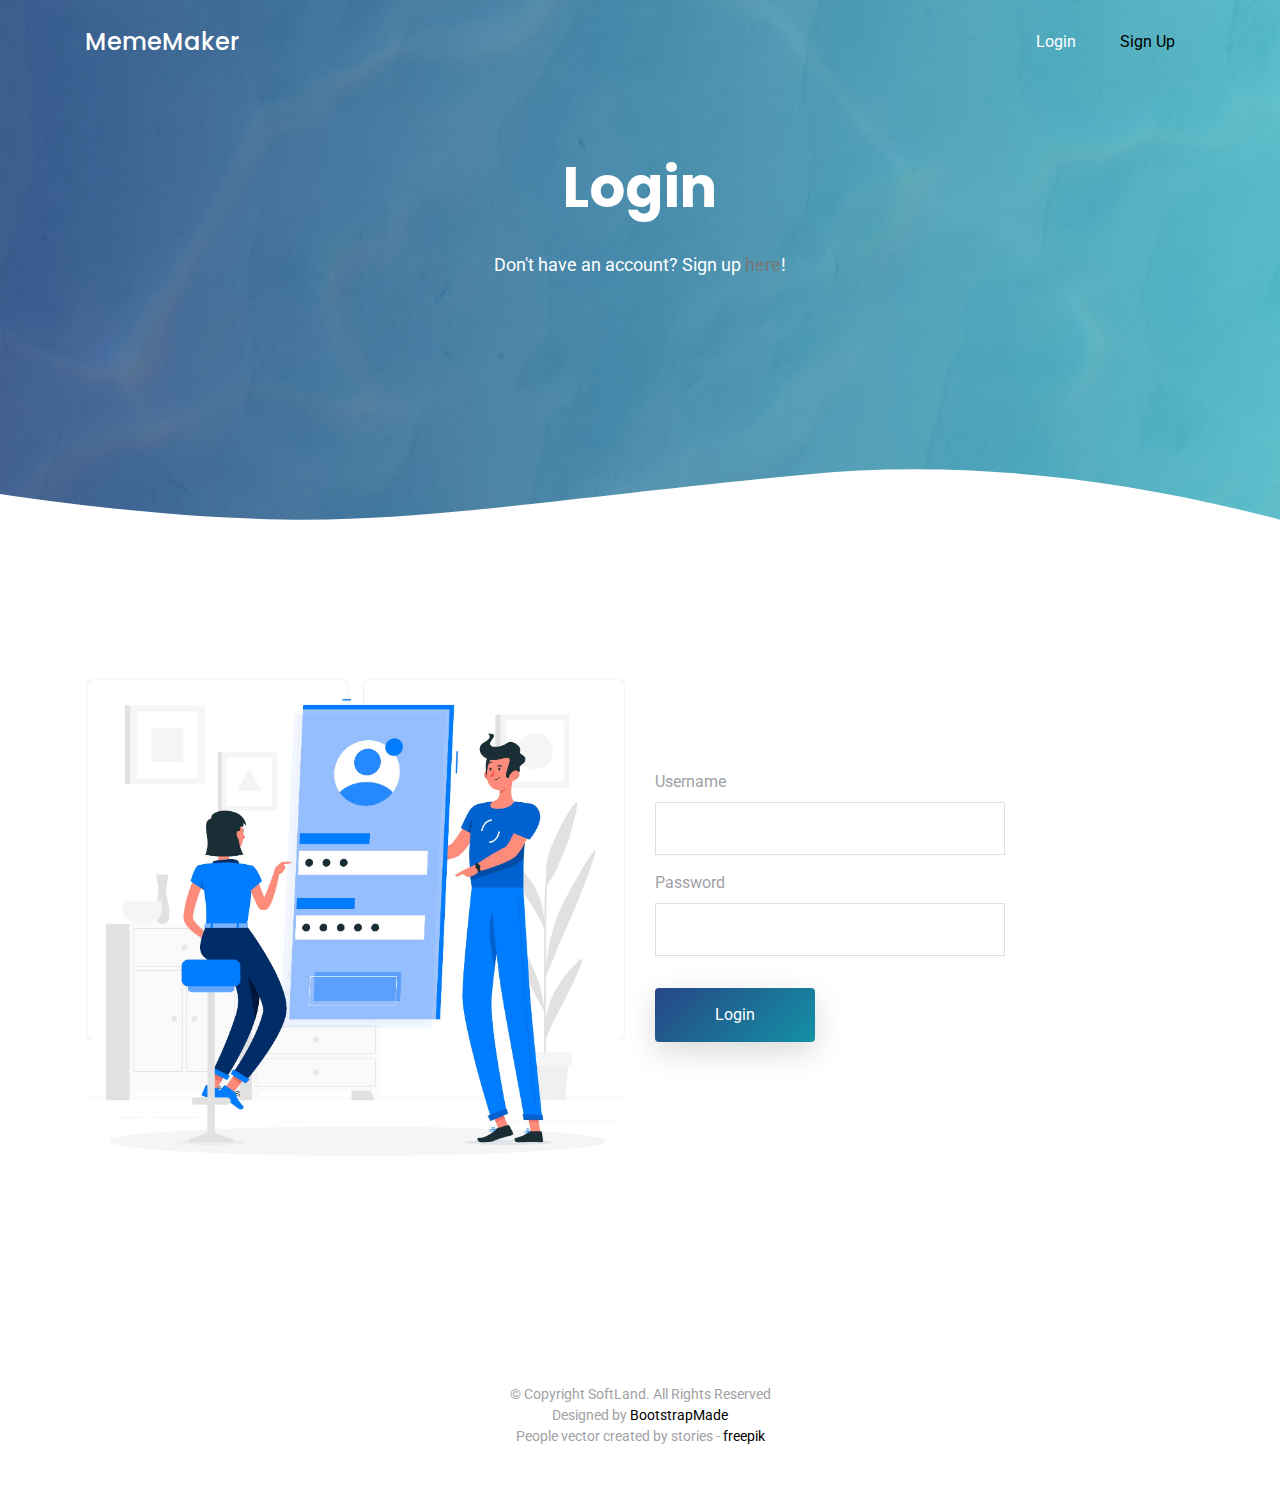
<file: login.html>
<html lang="en">
<head>
    <meta charset="UTF-8">
    <meta name="viewport" content="width=device-width, initial-scale=1, shrink-to-fit=no">
    <title>MemeMaker - Login</title>
    
    <!-- Google Fonts -->
    <link href="https://fonts.googleapis.com/css?family=Roboto:300,300i,400,400i,500,500i,600,600i,700,700i|Poppins:300,300i,400,400i,500,500i,600,600i,700,700i" rel="stylesheet">
    
    <!-- Vendor CSS Files -->
    <link href="assets/vendor/bootstrap/css/bootstrap.min.css" rel="stylesheet">
    <link href="assets/vendor/icofont/icofont.min.css" rel="stylesheet">
    <link href="assets/vendor/aos/aos.css" rel="stylesheet">
    <link href="assets/vendor/line-awesome/css/line-awesome.min.css" rel="stylesheet">

    <!-- Template Main CSS File -->
    <link href="assets/css/style.css" rel="stylesheet">
    <!-- =======================================================
    * Template Name: SoftLand - v2.1.0
    * Template URL: https://bootstrapmade.com/softland-bootstrap-app-landing-page-template/
    * Author: BootstrapMade.com
    * License: https://bootstrapmade.com/license/
    ======================================================== -->
</head>
<body>

    <!-- ======= Mobile Menu ======= -->
    <div class="site-mobile-menu site-navbar-target">
        <div class="site-mobile-menu-header">
            <div class="site-mobile-menu-close mt-3">
                <span class="icofont-close js-menu-toggle"></span>
            </div>
        </div>
        <div class="site-mobile-menu-body"></div>
    </div>

    <!-- ======= Header ======= -->
    <header class="site-navbar js-sticky-header site-navbar-target" role="banner">

        <div class="container">
            <div class="row align-items-center">

                <div class="col-6 col-lg-2">
                    <h1 class="mb-0 site-logo"><a href="splash.html" class="mb-0">MemeMaker</a></h1>
                </div>

                <div class="col-12 col-md-10 d-none d-lg-block">
                    <nav class="site-navigation position-relative text-right" role="navigation">

                        <ul class="site-menu main-menu js-clone-nav mr-auto d-none d-lg-block">
                            <li class="active"><a href="login.html" class="nav-link">Login</a></li>
                            <li><a href="signup.html" class="nav-link">Sign Up</a></li>
                        </ul>
                    </nav>
                </div>

                <div class="col-6 d-inline-block d-lg-none ml-md-0 py-3" style="position: relative; top: 3px;">

                    <a href="#" class="burger site-menu-toggle js-menu-toggle" data-toggle="collapse" data-target="#main-navbar">
                        <span></span>
                    </a>
                </div>

            </div>
        </div>

    </header>

    <main id="main">

        <section class="hero-section inner-page">
          <div class="wave">
    
            <svg width="1920px" height="265px" viewBox="0 0 1920 265" version="1.1" xmlns="http://www.w3.org/2000/svg" xmlns:xlink="http://www.w3.org/1999/xlink">
                <g id="Page-1" stroke="none" stroke-width="1" fill="none" fill-rule="evenodd">
                    <g id="Apple-TV" transform="translate(0.000000, -402.000000)" fill="#FFFFFF">
                        <path d="M0,439.134243 C175.04074,464.89273 327.944386,477.771974 458.710937,477.771974 C654.860765,477.771974 870.645295,442.632362 1205.9828,410.192501 C1429.54114,388.565926 1667.54687,411.092417 1920,477.771974 L1920,667 L1017.15166,667 L0,667 L0,439.134243 Z" id="Path"></path>
                    </g>
                </g>
            </svg>
    
          </div>
    
          <div class="container">
            <div class="row align-items-center">
                <div class="col-12">
                    <div class="row justify-content-center">
                        <div class="col-md-7 text-center hero-text">
                            <h1>Login</h1>
                            <p class="mb-5">
                                Don't have an account? Sign up 
                                <a href="signup.html">here</a>!
                            </p>
                        </div>
                    </div>
                </div>
            </div>
          </div>
    
        </section>
    
        <section class="section">
            <div class="container">
        
                <div class="row align-items-center">
                    <div class="col-md-6">
                        <img src="./assets/img/login.jpg" class="img-fluid" />
                    </div>
        
                    <div class="col-md-4 mr-auto">
                        <form class="php-email-form">
            
                            <div class="row">
                                <div class="col-md-12 form-group">
                                    <label for="username">Username</label>
                                    <input type="text" name="username" class="form-control" id="username" />
                                    <div class="validate"></div>
                                </div>
                                <div class="col-md-12 form-group">
                                    <label for="password">Password</label>
                                    <input type="password" class="form-control" name="password" id="password" />
                                    <div class="validate"></div>
                                </div>
                
                                <div class="col-md-12 mb-3">
                                    <div class="loading">Loading</div>
                                    <div class="error-message"></div>
                                </div>
                
                                <div class="col-md-6 form-group">
                                    <input id="login" type="submit" class="btn btn-primary d-block w-100" value="Login">
                                </div>
                            </div>
            
                        </form>
                    </div>
        
                </div>
            </div>
        </section>
    
    </main><!-- End #main -->

    <!-- ======= Footer ======= -->
    <footer class="footer" role="contentinfo">
        <div class="container">
            <div class="row justify-content-center text-center">
                <div class="col-md-7">
                    <p class="copyright">&copy; Copyright SoftLand. All Rights Reserved</p>
                    <div class="credits">
                        <!--
                        All the links in the footer should remain intact.
                        You can delete the links only if you purchased the pro version.
                        Licensing information: https://bootstrapmade.com/license/
                        Purchase the pro version with working PHP/AJAX contact form: https://bootstrapmade.com/buy/?theme=SoftLand
                        -->
                        Designed by <a href="https://bootstrapmade.com/">BootstrapMade</a>
                    </div>
                    <div class="credits">
                        People vector created by stories - 
                        <a href='https://www.freepik.com/vectors/people'>
                            freepik
                        </a>
                    </div>
                </div>
            </div>

        </div>
    </footer>
    
    <script>
        window.localStorage.clear();
    </script>
    <!-- Vendor JS Files -->
    <script src="assets/vendor/jquery/jquery.min.js"></script>
    <script src="assets/vendor/jquery.easing/jquery.easing.min.js"></script>
    <script src="assets/vendor/jquery-sticky/jquery.sticky.js"></script>
    <!-- Navbar Burger JS File -->
    <script src="assets/js/navbarBurger.js"></script>
    <!-- Login Controller JS File -->
    <script src="assets/js/login.js"></script>
</body>
</html>
</file>
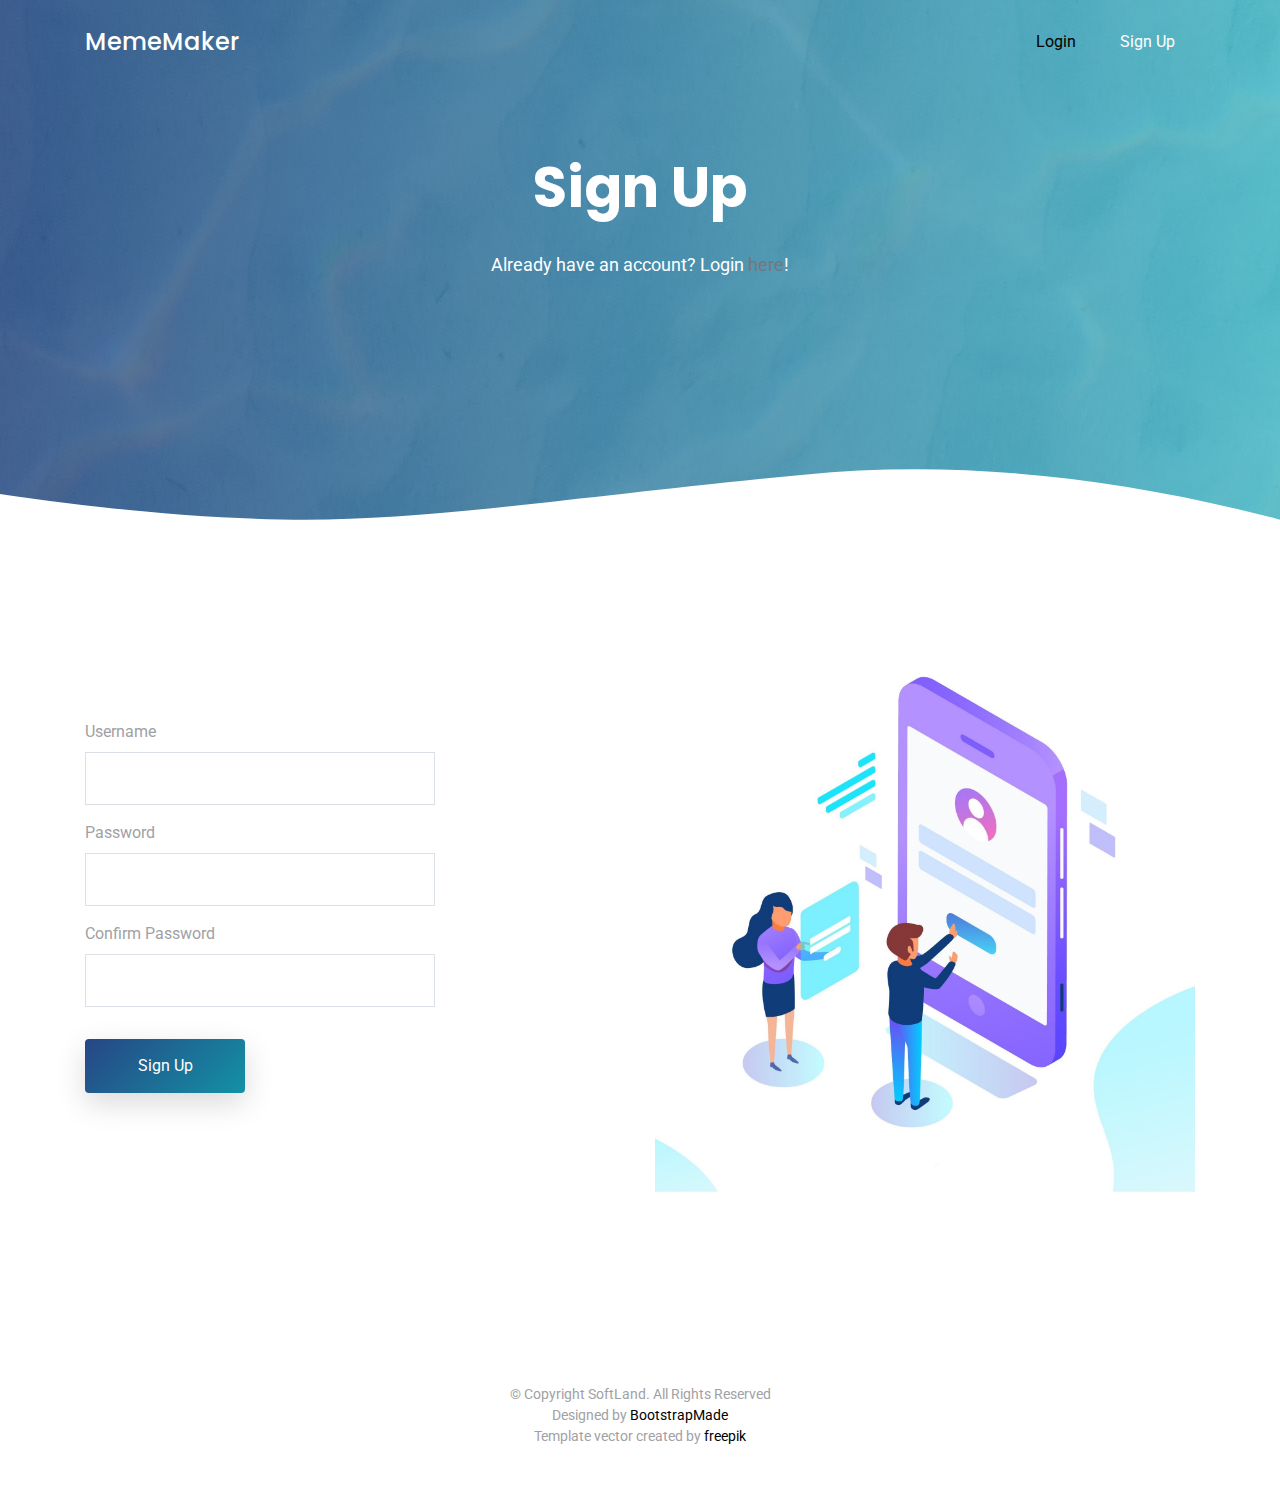
<file: signup.html>
<html lang="en">
<head>
    <meta charset="UTF-8">
    <meta name="viewport" content="width=device-width, initial-scale=1, shrink-to-fit=no">
    <title>MemeMaker - Sign Up</title>
    
    <!-- Google Fonts -->
    <link href="https://fonts.googleapis.com/css?family=Roboto:300,300i,400,400i,500,500i,600,600i,700,700i|Poppins:300,300i,400,400i,500,500i,600,600i,700,700i" rel="stylesheet">
    
    <!-- Vendor CSS Files -->
    <link href="assets/vendor/bootstrap/css/bootstrap.min.css" rel="stylesheet">
    <link href="assets/vendor/icofont/icofont.min.css" rel="stylesheet">
    <link href="assets/vendor/aos/aos.css" rel="stylesheet">
    <link href="assets/vendor/line-awesome/css/line-awesome.min.css" rel="stylesheet">

    <!-- Template Main CSS File -->
    <link href="assets/css/style.css" rel="stylesheet">
    <!-- =======================================================
    * Template Name: SoftLand - v2.1.0
    * Template URL: https://bootstrapmade.com/softland-bootstrap-app-landing-page-template/
    * Author: BootstrapMade.com
    * License: https://bootstrapmade.com/license/
    ======================================================== -->
</head>
<body>

    <!-- ======= Mobile Menu ======= -->
    <div class="site-mobile-menu site-navbar-target">
        <div class="site-mobile-menu-header">
            <div class="site-mobile-menu-close mt-3">
                <span class="icofont-close js-menu-toggle"></span>
            </div>
        </div>
        <div class="site-mobile-menu-body"></div>
    </div>

    <!-- ======= Header ======= -->
    <header class="site-navbar js-sticky-header site-navbar-target" role="banner">

        <div class="container">
            <div class="row align-items-center">

                <div class="col-6 col-lg-2">
                    <h1 class="mb-0 site-logo"><a href="splash.html" class="mb-0">MemeMaker</a></h1>
                </div>

                <div class="col-12 col-md-10 d-none d-lg-block">
                    <nav class="site-navigation position-relative text-right" role="navigation">

                        <ul class="site-menu main-menu js-clone-nav mr-auto d-none d-lg-block">
                            <li><a href="login.html" class="nav-link">Login</a></li>
                            <li class="active"><a href="signup.html" class="nav-link">Sign Up</a></li>
                        </ul>
                    </nav>
                </div>

                <div class="col-6 d-inline-block d-lg-none ml-md-0 py-3" style="position: relative; top: 3px;">

                    <a href="#" class="burger site-menu-toggle js-menu-toggle" data-toggle="collapse" data-target="#main-navbar">
                        <span></span>
                    </a>
                </div>

            </div>
        </div>

    </header>

    <main id="main">

        <section class="hero-section inner-page">
          <div class="wave">
    
            <svg width="1920px" height="265px" viewBox="0 0 1920 265" version="1.1" xmlns="http://www.w3.org/2000/svg" xmlns:xlink="http://www.w3.org/1999/xlink">
                <g id="Page-1" stroke="none" stroke-width="1" fill="none" fill-rule="evenodd">
                    <g id="Apple-TV" transform="translate(0.000000, -402.000000)" fill="#FFFFFF">
                        <path d="M0,439.134243 C175.04074,464.89273 327.944386,477.771974 458.710937,477.771974 C654.860765,477.771974 870.645295,442.632362 1205.9828,410.192501 C1429.54114,388.565926 1667.54687,411.092417 1920,477.771974 L1920,667 L1017.15166,667 L0,667 L0,439.134243 Z" id="Path"></path>
                    </g>
                </g>
            </svg>
    
          </div>
    
          <div class="container">
            <div class="row align-items-center">
                <div class="col-12">
                    <div class="row justify-content-center">
                        <div class="col-md-7 text-center hero-text">
                            <h1>Sign Up</h1>
                            <p class="mb-5">
                                Already have an account? Login 
                                <a href="login.html">here</a>!
                            </p>
                        </div>
                    </div>
                </div>
            </div>
          </div>
    
        </section>
    
        <section class="section">
            <div class="container">
        
                <div class="row align-items-center">
                    <div class="col-md-6 order-2">
                        <img src="./assets/img/signup.jpg" class="img-fluid" />
                    </div>
        
                    <div class="col-md-4 mr-auto">
                        <form action="" method="" role="form" class="php-email-form">
            
                            <div class="row">
                                <div class="col-md-12 form-group">
                                    <label for="username">Username</label>
                                    <input type="text" name="username" class="form-control" id="username" />
                                    <div class="validate"></div>
                                </div>
                                <div class="col-md-12 form-group">
                                    <label for="password">Password</label>
                                    <input type="password" class="form-control" name="password" id="password" />
                                    <div class="validate"></div>
                                </div>
                                <div class="col-md-12 form-group">
                                    <label for="confirm">Confirm Password</label>
                                    <input type="password" class="form-control" name="confirm" id="confirm" />
                                    <div class="validate"></div>
                                </div>
                
                                <div class="col-md-12 mb-3">
                                    <div class="loading">Loading</div>
                                    <div class="error-message"></div>
                                    <div class="sent-message">123</div>
                                </div>
                
                                <div class="col-md-6 form-group">
                                    <input id="signup" type="submit" class="btn btn-primary d-block w-100" value="Sign Up">
                                </div>
                            </div>
            
                        </form>
                    </div>
        
                </div>
            </div>
        </section>
    
    </main><!-- End #main -->

    <!-- ======= Footer ======= -->
    <footer class="footer" role="contentinfo">
        <div class="container">
            <div class="row justify-content-center text-center">
                <div class="col-md-7">
                    <p class="copyright">&copy; Copyright SoftLand. All Rights Reserved</p>
                    <div class="credits">
                        <!--
                        All the links in the footer should remain intact.
                        You can delete the links only if you purchased the pro version.
                        Licensing information: https://bootstrapmade.com/license/
                        Purchase the pro version with working PHP/AJAX contact form: https://bootstrapmade.com/buy/?theme=SoftLand
                        -->
                        Designed by <a href="https://bootstrapmade.com/">BootstrapMade</a>
                    </div>
                    <div class="credits">
                        Template vector created by 
                        <a href='https://www.freepik.com/vectors/template'>
                            freepik
                        </a>
                    </div>
                </div>
            </div>
        </div>
    </footer>
    
    <script>
        window.localStorage.clear();
    </script>
    <!-- Vendor JS Files -->
    <script src="assets/vendor/jquery/jquery.min.js"></script>
    <script src="assets/vendor/jquery.easing/jquery.easing.min.js"></script>
    <script src="assets/vendor/jquery-sticky/jquery.sticky.js"></script>
    <!-- Navbar Burger JS File -->
    <script src="assets/js/navbarBurger.js"></script>
    <!-- Signup JS File -->
    <script src="assets/js/signup.js"></script>
</body>
</html>
</file>
<file: assets/vendor/line-awesome/css/line-awesome.min.css>
.la,.lab,.lad,.lal,.lar,.las{-moz-osx-font-smoothing:grayscale;-webkit-font-smoothing:antialiased;display:inline-block;font-style:normal;font-variant:normal;text-rendering:auto;line-height:1}.la-lg{font-size:1.33333em;line-height:.75em;vertical-align:-.0667em}.la-xs{font-size:.75em}.la-sm{font-size:.875em}.la-1x{font-size:1em}.la-2x{font-size:2em}.la-3x{font-size:3em}.la-4x{font-size:4em}.la-5x{font-size:5em}.la-6x{font-size:6em}.la-7x{font-size:7em}.la-8x{font-size:8em}.la-9x{font-size:9em}.la-10x{font-size:10em}.la-fw{text-align:center;width:1.25em}.la-ul{list-style-type:none;margin-left:2.5em;padding-left:0}.la-ul>li{position:relative}.la-li{left:-2em;position:absolute;text-align:center;width:2em;line-height:inherit}.la-border{border:solid .08em #eee;border-radius:.1em;padding:.2em .25em .15em}.la-pull-left{float:left}.la-pull-right{float:right}.la.la-pull-left,.lab.la-pull-left,.lal.la-pull-left,.lar.la-pull-left,.las.la-pull-left{margin-right:.3em}.la.la-pull-right,.lab.la-pull-right,.lal.la-pull-right,.lar.la-pull-right,.las.la-pull-right{margin-left:.3em}.la-spin{-webkit-animation:la-spin 2s infinite linear;animation:la-spin 2s infinite linear}.la-pulse{-webkit-animation:la-spin 1s infinite steps(8);animation:la-spin 1s infinite steps(8)}@-webkit-keyframes la-spin{0%{-webkit-transform:rotate(0);transform:rotate(0)}100%{-webkit-transform:rotate(360deg);transform:rotate(360deg)}}@keyframes la-spin{0%{-webkit-transform:rotate(0);transform:rotate(0)}100%{-webkit-transform:rotate(360deg);transform:rotate(360deg)}}.la-rotate-90{-webkit-transform:rotate(90deg);transform:rotate(90deg)}.la-rotate-180{-webkit-transform:rotate(180deg);transform:rotate(180deg)}.la-rotate-270{-webkit-transform:rotate(270deg);transform:rotate(270deg)}.la-flip-horizontal{-webkit-transform:scale(-1,1);transform:scale(-1,1)}.la-flip-vertical{-webkit-transform:scale(1,-1);transform:scale(1,-1)}.la-flip-both,.la-flip-horizontal.la-flip-vertical{-webkit-transform:scale(-1,-1);transform:scale(-1,-1)}:root .la-flip-both,:root .la-flip-horizontal,:root .la-flip-vertical,:root .la-rotate-180,:root .la-rotate-270,:root .la-rotate-90{-webkit-filter:none;filter:none}.la-stack{display:inline-block;height:2em;line-height:2em;position:relative;vertical-align:middle;width:2.5em}.la-stack-1x,.la-stack-2x{left:0;position:absolute;text-align:center;width:100%}.la-stack-1x{line-height:inherit}.la-stack-2x{font-size:2em}.la-inverse{color:#fff}.la-500px:before{content:"\f26e"}.la-accessible-icon:before{content:"\f368"}.la-accusoft:before{content:"\f369"}.la-acquisitions-incorporated:before{content:"\f6af"}.la-ad:before{content:"\f641"}.la-address-book:before{content:"\f2b9"}.la-address-card:before{content:"\f2bb"}.la-adjust:before{content:"\f042"}.la-adn:before{content:"\f170"}.la-adobe:before{content:"\f778"}.la-adversal:before{content:"\f36a"}.la-affiliatetheme:before{content:"\f36b"}.la-air-freshener:before{content:"\f5d0"}.la-airbnb:before{content:"\f834"}.la-algolia:before{content:"\f36c"}.la-align-center:before{content:"\f037"}.la-align-justify:before{content:"\f039"}.la-align-left:before{content:"\f036"}.la-align-right:before{content:"\f038"}.la-alipay:before{content:"\f642"}.la-allergies:before{content:"\f461"}.la-amazon:before{content:"\f270"}.la-amazon-pay:before{content:"\f42c"}.la-ambulance:before{content:"\f0f9"}.la-american-sign-language-interpreting:before{content:"\f2a3"}.la-amilia:before{content:"\f36d"}.la-anchor:before{content:"\f13d"}.la-android:before{content:"\f17b"}.la-angellist:before{content:"\f209"}.la-angle-double-down:before{content:"\f103"}.la-angle-double-left:before{content:"\f100"}.la-angle-double-right:before{content:"\f101"}.la-angle-double-up:before{content:"\f102"}.la-angle-down:before{content:"\f107"}.la-angle-left:before{content:"\f104"}.la-angle-right:before{content:"\f105"}.la-angle-up:before{content:"\f106"}.la-angry:before{content:"\f556"}.la-angrycreative:before{content:"\f36e"}.la-angular:before{content:"\f420"}.la-ankh:before{content:"\f644"}.la-app-store:before{content:"\f36f"}.la-app-store-ios:before{content:"\f370"}.la-apper:before{content:"\f371"}.la-apple:before{content:"\f179"}.la-apple-alt:before{content:"\f5d1"}.la-apple-pay:before{content:"\f415"}.la-archive:before{content:"\f187"}.la-archway:before{content:"\f557"}.la-arrow-alt-circle-down:before{content:"\f358"}.la-arrow-alt-circle-left:before{content:"\f359"}.la-arrow-alt-circle-right:before{content:"\f35a"}.la-arrow-alt-circle-up:before{content:"\f35b"}.la-arrow-circle-down:before{content:"\f0ab"}.la-arrow-circle-left:before{content:"\f0a8"}.la-arrow-circle-right:before{content:"\f0a9"}.la-arrow-circle-up:before{content:"\f0aa"}.la-arrow-down:before{content:"\f063"}.la-arrow-left:before{content:"\f060"}.la-arrow-right:before{content:"\f061"}.la-arrow-up:before{content:"\f062"}.la-arrows-alt:before{content:"\f0b2"}.la-arrows-alt-h:before{content:"\f337"}.la-arrows-alt-v:before{content:"\f338"}.la-artstation:before{content:"\f77a"}.la-assistive-listening-systems:before{content:"\f2a2"}.la-asterisk:before{content:"\f069"}.la-asymmetrik:before{content:"\f372"}.la-at:before{content:"\f1fa"}.la-atlas:before{content:"\f558"}.la-atlassian:before{content:"\f77b"}.la-atom:before{content:"\f5d2"}.la-audible:before{content:"\f373"}.la-audio-description:before{content:"\f29e"}.la-autoprefixer:before{content:"\f41c"}.la-avianex:before{content:"\f374"}.la-aviato:before{content:"\f421"}.la-award:before{content:"\f559"}.la-aws:before{content:"\f375"}.la-baby:before{content:"\f77c"}.la-baby-carriage:before{content:"\f77d"}.la-backspace:before{content:"\f55a"}.la-backward:before{content:"\f04a"}.la-bacon:before{content:"\f7e5"}.la-balance-scale:before{content:"\f24e"}.la-balance-scale-left:before{content:"\f515"}.la-balance-scale-right:before{content:"\f516"}.la-ban:before{content:"\f05e"}.la-band-aid:before{content:"\f462"}.la-bandcamp:before{content:"\f2d5"}.la-barcode:before{content:"\f02a"}.la-bars:before{content:"\f0c9"}.la-baseball-ball:before{content:"\f433"}.la-basketball-ball:before{content:"\f434"}.la-bath:before{content:"\f2cd"}.la-battery-empty:before{content:"\f244"}.la-battery-full:before{content:"\f240"}.la-battery-half:before{content:"\f242"}.la-battery-quarter:before{content:"\f243"}.la-battery-three-quarters:before{content:"\f241"}.la-battle-net:before{content:"\f835"}.la-bed:before{content:"\f236"}.la-beer:before{content:"\f0fc"}.la-behance:before{content:"\f1b4"}.la-behance-square:before{content:"\f1b5"}.la-bell:before{content:"\f0f3"}.la-bell-slash:before{content:"\f1f6"}.la-bezier-curve:before{content:"\f55b"}.la-bible:before{content:"\f647"}.la-bicycle:before{content:"\f206"}.la-biking:before{content:"\f84a"}.la-bimobject:before{content:"\f378"}.la-binoculars:before{content:"\f1e5"}.la-biohazard:before{content:"\f780"}.la-birthday-cake:before{content:"\f1fd"}.la-bitbucket:before{content:"\f171"}.la-bitcoin:before{content:"\f379"}.la-bity:before{content:"\f37a"}.la-black-tie:before{content:"\f27e"}.la-blackberry:before{content:"\f37b"}.la-blender:before{content:"\f517"}.la-blender-phone:before{content:"\f6b6"}.la-blind:before{content:"\f29d"}.la-blog:before{content:"\f781"}.la-blogger:before{content:"\f37c"}.la-blogger-b:before{content:"\f37d"}.la-bluetooth:before{content:"\f293"}.la-bluetooth-b:before{content:"\f294"}.la-bold:before{content:"\f032"}.la-bolt:before{content:"\f0e7"}.la-bomb:before{content:"\f1e2"}.la-bone:before{content:"\f5d7"}.la-bong:before{content:"\f55c"}.la-book:before{content:"\f02d"}.la-book-dead:before{content:"\f6b7"}.la-book-medical:before{content:"\f7e6"}.la-book-open:before{content:"\f518"}.la-book-reader:before{content:"\f5da"}.la-bookmark:before{content:"\f02e"}.la-bootstrap:before{content:"\f836"}.la-border-all:before{content:"\f84c"}.la-border-none:before{content:"\f850"}.la-border-style:before{content:"\f853"}.la-bowling-ball:before{content:"\f436"}.la-box:before{content:"\f466"}.la-box-open:before{content:"\f49e"}.la-boxes:before{content:"\f468"}.la-braille:before{content:"\f2a1"}.la-brain:before{content:"\f5dc"}.la-bread-slice:before{content:"\f7ec"}.la-briefcase:before{content:"\f0b1"}.la-briefcase-medical:before{content:"\f469"}.la-broadcast-tower:before{content:"\f519"}.la-broom:before{content:"\f51a"}.la-brush:before{content:"\f55d"}.la-btc:before{content:"\f15a"}.la-buffer:before{content:"\f837"}.la-bug:before{content:"\f188"}.la-building:before{content:"\f1ad"}.la-bullhorn:before{content:"\f0a1"}.la-bullseye:before{content:"\f140"}.la-burn:before{content:"\f46a"}.la-buromobelexperte:before{content:"\f37f"}.la-bus:before{content:"\f207"}.la-bus-alt:before{content:"\f55e"}.la-business-time:before{content:"\f64a"}.la-buy-n-large:before{content:"\f8a6"}.la-buysellads:before{content:"\f20d"}.la-calculator:before{content:"\f1ec"}.la-calendar:before{content:"\f133"}.la-calendar-alt:before{content:"\f073"}.la-calendar-check:before{content:"\f274"}.la-calendar-day:before{content:"\f783"}.la-calendar-minus:before{content:"\f272"}.la-calendar-plus:before{content:"\f271"}.la-calendar-times:before{content:"\f273"}.la-calendar-week:before{content:"\f784"}.la-camera:before{content:"\f030"}.la-camera-retro:before{content:"\f083"}.la-campground:before{content:"\f6bb"}.la-canadian-maple-leaf:before{content:"\f785"}.la-candy-cane:before{content:"\f786"}.la-cannabis:before{content:"\f55f"}.la-capsules:before{content:"\f46b"}.la-car:before{content:"\f1b9"}.la-car-alt:before{content:"\f5de"}.la-car-battery:before{content:"\f5df"}.la-car-crash:before{content:"\f5e1"}.la-car-side:before{content:"\f5e4"}.la-caret-down:before{content:"\f0d7"}.la-caret-left:before{content:"\f0d9"}.la-caret-right:before{content:"\f0da"}.la-caret-square-down:before{content:"\f150"}.la-caret-square-left:before{content:"\f191"}.la-caret-square-right:before{content:"\f152"}.la-caret-square-up:before{content:"\f151"}.la-caret-up:before{content:"\f0d8"}.la-carrot:before{content:"\f787"}.la-cart-arrow-down:before{content:"\f218"}.la-cart-plus:before{content:"\f217"}.la-cash-register:before{content:"\f788"}.la-cat:before{content:"\f6be"}.la-cc-amazon-pay:before{content:"\f42d"}.la-cc-amex:before{content:"\f1f3"}.la-cc-apple-pay:before{content:"\f416"}.la-cc-diners-club:before{content:"\f24c"}.la-cc-discover:before{content:"\f1f2"}.la-cc-jcb:before{content:"\f24b"}.la-cc-mastercard:before{content:"\f1f1"}.la-cc-paypal:before{content:"\f1f4"}.la-cc-stripe:before{content:"\f1f5"}.la-cc-visa:before{content:"\f1f0"}.la-centercode:before{content:"\f380"}.la-centos:before{content:"\f789"}.la-certificate:before{content:"\f0a3"}.la-chair:before{content:"\f6c0"}.la-chalkboard:before{content:"\f51b"}.la-chalkboard-teacher:before{content:"\f51c"}.la-charging-station:before{content:"\f5e7"}.la-chart-area:before{content:"\f1fe"}.la-chart-bar:before{content:"\f080"}.la-chart-line:before{content:"\f201"}.la-chart-pie:before{content:"\f200"}.la-check:before{content:"\f00c"}.la-check-circle:before{content:"\f058"}.la-check-double:before{content:"\f560"}.la-check-square:before{content:"\f14a"}.la-cheese:before{content:"\f7ef"}.la-chess:before{content:"\f439"}.la-chess-bishop:before{content:"\f43a"}.la-chess-board:before{content:"\f43c"}.la-chess-king:before{content:"\f43f"}.la-chess-knight:before{content:"\f441"}.la-chess-pawn:before{content:"\f443"}.la-chess-queen:before{content:"\f445"}.la-chess-rook:before{content:"\f447"}.la-chevron-circle-down:before{content:"\f13a"}.la-chevron-circle-left:before{content:"\f137"}.la-chevron-circle-right:before{content:"\f138"}.la-chevron-circle-up:before{content:"\f139"}.la-chevron-down:before{content:"\f078"}.la-chevron-left:before{content:"\f053"}.la-chevron-right:before{content:"\f054"}.la-chevron-up:before{content:"\f077"}.la-child:before{content:"\f1ae"}.la-chrome:before{content:"\f268"}.la-chromecast:before{content:"\f838"}.la-church:before{content:"\f51d"}.la-circle:before{content:"\f111"}.la-circle-notch:before{content:"\f1ce"}.la-city:before{content:"\f64f"}.la-clinic-medical:before{content:"\f7f2"}.la-clipboard:before{content:"\f328"}.la-clipboard-check:before{content:"\f46c"}.la-clipboard-list:before{content:"\f46d"}.la-clock:before{content:"\f017"}.la-clone:before{content:"\f24d"}.la-closed-captioning:before{content:"\f20a"}.la-cloud:before{content:"\f0c2"}.la-cloud-download-alt:before{content:"\f381"}.la-cloud-meatball:before{content:"\f73b"}.la-cloud-moon:before{content:"\f6c3"}.la-cloud-moon-rain:before{content:"\f73c"}.la-cloud-rain:before{content:"\f73d"}.la-cloud-showers-heavy:before{content:"\f740"}.la-cloud-sun:before{content:"\f6c4"}.la-cloud-sun-rain:before{content:"\f743"}.la-cloud-upload-alt:before{content:"\f382"}.la-cloudscale:before{content:"\f383"}.la-cloudsmith:before{content:"\f384"}.la-cloudversify:before{content:"\f385"}.la-cocktail:before{content:"\f561"}.la-code:before{content:"\f121"}.la-code-branch:before{content:"\f126"}.la-codepen:before{content:"\f1cb"}.la-codiepie:before{content:"\f284"}.la-coffee:before{content:"\f0f4"}.la-cog:before{content:"\f013"}.la-cogs:before{content:"\f085"}.la-coins:before{content:"\f51e"}.la-columns:before{content:"\f0db"}.la-comment:before{content:"\f075"}.la-comment-alt:before{content:"\f27a"}.la-comment-dollar:before{content:"\f651"}.la-comment-dots:before{content:"\f4ad"}.la-comment-medical:before{content:"\f7f5"}.la-comment-slash:before{content:"\f4b3"}.la-comments:before{content:"\f086"}.la-comments-dollar:before{content:"\f653"}.la-compact-disc:before{content:"\f51f"}.la-compass:before{content:"\f14e"}.la-compress:before{content:"\f066"}.la-compress-arrows-alt:before{content:"\f78c"}.la-concierge-bell:before{content:"\f562"}.la-confluence:before{content:"\f78d"}.la-connectdevelop:before{content:"\f20e"}.la-contao:before{content:"\f26d"}.la-cookie:before{content:"\f563"}.la-cookie-bite:before{content:"\f564"}.la-copy:before{content:"\f0c5"}.la-copyright:before{content:"\f1f9"}.la-cotton-bureau:before{content:"\f89e"}.la-couch:before{content:"\f4b8"}.la-cpanel:before{content:"\f388"}.la-creative-commons:before{content:"\f25e"}.la-creative-commons-by:before{content:"\f4e7"}.la-creative-commons-nc:before{content:"\f4e8"}.la-creative-commons-nc-eu:before{content:"\f4e9"}.la-creative-commons-nc-jp:before{content:"\f4ea"}.la-creative-commons-nd:before{content:"\f4eb"}.la-creative-commons-pd:before{content:"\f4ec"}.la-creative-commons-pd-alt:before{content:"\f4ed"}.la-creative-commons-remix:before{content:"\f4ee"}.la-creative-commons-sa:before{content:"\f4ef"}.la-creative-commons-sampling:before{content:"\f4f0"}.la-creative-commons-sampling-plus:before{content:"\f4f1"}.la-creative-commons-share:before{content:"\f4f2"}.la-creative-commons-zero:before{content:"\f4f3"}.la-credit-card:before{content:"\f09d"}.la-critical-role:before{content:"\f6c9"}.la-crop:before{content:"\f125"}.la-crop-alt:before{content:"\f565"}.la-cross:before{content:"\f654"}.la-crosshairs:before{content:"\f05b"}.la-crow:before{content:"\f520"}.la-crown:before{content:"\f521"}.la-crutch:before{content:"\f7f7"}.la-css3:before{content:"\f13c"}.la-css3-alt:before{content:"\f38b"}.la-cube:before{content:"\f1b2"}.la-cubes:before{content:"\f1b3"}.la-cut:before{content:"\f0c4"}.la-cuttlefish:before{content:"\f38c"}.la-d-and-d:before{content:"\f38d"}.la-d-and-d-beyond:before{content:"\f6ca"}.la-dashcube:before{content:"\f210"}.la-database:before{content:"\f1c0"}.la-deaf:before{content:"\f2a4"}.la-delicious:before{content:"\f1a5"}.la-democrat:before{content:"\f747"}.la-deploydog:before{content:"\f38e"}.la-deskpro:before{content:"\f38f"}.la-desktop:before{content:"\f108"}.la-dev:before{content:"\f6cc"}.la-deviantart:before{content:"\f1bd"}.la-dharmachakra:before{content:"\f655"}.la-dhl:before{content:"\f790"}.la-diagnoses:before{content:"\f470"}.la-diaspora:before{content:"\f791"}.la-dice:before{content:"\f522"}.la-dice-d20:before{content:"\f6cf"}.la-dice-d6:before{content:"\f6d1"}.la-dice-five:before{content:"\f523"}.la-dice-four:before{content:"\f524"}.la-dice-one:before{content:"\f525"}.la-dice-six:before{content:"\f526"}.la-dice-three:before{content:"\f527"}.la-dice-two:before{content:"\f528"}.la-digg:before{content:"\f1a6"}.la-digital-ocean:before{content:"\f391"}.la-digital-tachograph:before{content:"\f566"}.la-directions:before{content:"\f5eb"}.la-discord:before{content:"\f392"}.la-discourse:before{content:"\f393"}.la-divide:before{content:"\f529"}.la-dizzy:before{content:"\f567"}.la-dna:before{content:"\f471"}.la-dochub:before{content:"\f394"}.la-docker:before{content:"\f395"}.la-dog:before{content:"\f6d3"}.la-dollar-sign:before{content:"\f155"}.la-dolly:before{content:"\f472"}.la-dolly-flatbed:before{content:"\f474"}.la-donate:before{content:"\f4b9"}.la-door-closed:before{content:"\f52a"}.la-door-open:before{content:"\f52b"}.la-dot-circle:before{content:"\f192"}.la-dove:before{content:"\f4ba"}.la-download:before{content:"\f019"}.la-draft2digital:before{content:"\f396"}.la-drafting-compass:before{content:"\f568"}.la-dragon:before{content:"\f6d5"}.la-draw-polygon:before{content:"\f5ee"}.la-dribbble:before{content:"\f17d"}.la-dribbble-square:before{content:"\f397"}.la-dropbox:before{content:"\f16b"}.la-drum:before{content:"\f569"}.la-drum-steelpan:before{content:"\f56a"}.la-drumstick-bite:before{content:"\f6d7"}.la-drupal:before{content:"\f1a9"}.la-dumbbell:before{content:"\f44b"}.la-dumpster:before{content:"\f793"}.la-dumpster-fire:before{content:"\f794"}.la-dungeon:before{content:"\f6d9"}.la-dyalog:before{content:"\f399"}.la-earlybirds:before{content:"\f39a"}.la-ebay:before{content:"\f4f4"}.la-edge:before{content:"\f282"}.la-edit:before{content:"\f044"}.la-egg:before{content:"\f7fb"}.la-eject:before{content:"\f052"}.la-elementor:before{content:"\f430"}.la-ellipsis-h:before{content:"\f141"}.la-ellipsis-v:before{content:"\f142"}.la-ello:before{content:"\f5f1"}.la-ember:before{content:"\f423"}.la-empire:before{content:"\f1d1"}.la-envelope:before{content:"\f0e0"}.la-envelope-open:before{content:"\f2b6"}.la-envelope-open-text:before{content:"\f658"}.la-envelope-square:before{content:"\f199"}.la-envira:before{content:"\f299"}.la-equals:before{content:"\f52c"}.la-eraser:before{content:"\f12d"}.la-erlang:before{content:"\f39d"}.la-ethereum:before{content:"\f42e"}.la-ethernet:before{content:"\f796"}.la-etsy:before{content:"\f2d7"}.la-euro-sign:before{content:"\f153"}.la-evernote:before{content:"\f839"}.la-exchange-alt:before{content:"\f362"}.la-exclamation:before{content:"\f12a"}.la-exclamation-circle:before{content:"\f06a"}.la-exclamation-triangle:before{content:"\f071"}.la-expand:before{content:"\f065"}.la-expand-arrows-alt:before{content:"\f31e"}.la-expeditedssl:before{content:"\f23e"}.la-external-link-alt:before{content:"\f35d"}.la-external-link-square-alt:before{content:"\f360"}.la-eye:before{content:"\f06e"}.la-eye-dropper:before{content:"\f1fb"}.la-eye-slash:before{content:"\f070"}.la-facebook:before{content:"\f09a"}.la-facebook-f:before{content:"\f39e"}.la-facebook-messenger:before{content:"\f39f"}.la-facebook-square:before{content:"\f082"}.la-fan:before{content:"\f863"}.la-fantasy-flight-games:before{content:"\f6dc"}.la-fast-backward:before{content:"\f049"}.la-fast-forward:before{content:"\f050"}.la-fax:before{content:"\f1ac"}.la-feather:before{content:"\f52d"}.la-feather-alt:before{content:"\f56b"}.la-fedex:before{content:"\f797"}.la-fedora:before{content:"\f798"}.la-female:before{content:"\f182"}.la-fighter-jet:before{content:"\f0fb"}.la-figma:before{content:"\f799"}.la-file:before{content:"\f15b"}.la-file-alt:before{content:"\f15c"}.la-file-archive:before{content:"\f1c6"}.la-file-audio:before{content:"\f1c7"}.la-file-code:before{content:"\f1c9"}.la-file-contract:before{content:"\f56c"}.la-file-csv:before{content:"\f6dd"}.la-file-download:before{content:"\f56d"}.la-file-excel:before{content:"\f1c3"}.la-file-export:before{content:"\f56e"}.la-file-image:before{content:"\f1c5"}.la-file-import:before{content:"\f56f"}.la-file-invoice:before{content:"\f570"}.la-file-invoice-dollar:before{content:"\f571"}.la-file-medical:before{content:"\f477"}.la-file-medical-alt:before{content:"\f478"}.la-file-pdf:before{content:"\f1c1"}.la-file-powerpoint:before{content:"\f1c4"}.la-file-prescription:before{content:"\f572"}.la-file-signature:before{content:"\f573"}.la-file-upload:before{content:"\f574"}.la-file-video:before{content:"\f1c8"}.la-file-word:before{content:"\f1c2"}.la-fill:before{content:"\f575"}.la-fill-drip:before{content:"\f576"}.la-film:before{content:"\f008"}.la-filter:before{content:"\f0b0"}.la-fingerprint:before{content:"\f577"}.la-fire:before{content:"\f06d"}.la-fire-alt:before{content:"\f7e4"}.la-fire-extinguisher:before{content:"\f134"}.la-firefox:before{content:"\f269"}.la-first-aid:before{content:"\f479"}.la-first-order:before{content:"\f2b0"}.la-first-order-alt:before{content:"\f50a"}.la-firstdraft:before{content:"\f3a1"}.la-fish:before{content:"\f578"}.la-fist-raised:before{content:"\f6de"}.la-flag:before{content:"\f024"}.la-flag-checkered:before{content:"\f11e"}.la-flag-usa:before{content:"\f74d"}.la-flask:before{content:"\f0c3"}.la-flickr:before{content:"\f16e"}.la-flipboard:before{content:"\f44d"}.la-flushed:before{content:"\f579"}.la-fly:before{content:"\f417"}.la-folder:before{content:"\f07b"}.la-folder-minus:before{content:"\f65d"}.la-folder-open:before{content:"\f07c"}.la-folder-plus:before{content:"\f65e"}.la-font:before{content:"\f031"}.la-font-awesome:before{content:"\f2b4"}.la-font-awesome-alt:before{content:"\f35c"}.la-font-awesome-flag:before{content:"\f425"}.la-font-awesome-logo-full:before{content:"\f4e6"}.la-fonticons:before{content:"\f280"}.la-fonticons-fi:before{content:"\f3a2"}.la-football-ball:before{content:"\f44e"}.la-fort-awesome:before{content:"\f286"}.la-fort-awesome-alt:before{content:"\f3a3"}.la-forumbee:before{content:"\f211"}.la-forward:before{content:"\f04e"}.la-foursquare:before{content:"\f180"}.la-free-code-camp:before{content:"\f2c5"}.la-freebsd:before{content:"\f3a4"}.la-frog:before{content:"\f52e"}.la-frown:before{content:"\f119"}.la-frown-open:before{content:"\f57a"}.la-fulcrum:before{content:"\f50b"}.la-funnel-dollar:before{content:"\f662"}.la-futbol:before{content:"\f1e3"}.la-galactic-republic:before{content:"\f50c"}.la-galactic-senate:before{content:"\f50d"}.la-gamepad:before{content:"\f11b"}.la-gas-pump:before{content:"\f52f"}.la-gavel:before{content:"\f0e3"}.la-gem:before{content:"\f3a5"}.la-genderless:before{content:"\f22d"}.la-get-pocket:before{content:"\f265"}.la-gg:before{content:"\f260"}.la-gg-circle:before{content:"\f261"}.la-ghost:before{content:"\f6e2"}.la-gift:before{content:"\f06b"}.la-gifts:before{content:"\f79c"}.la-git:before{content:"\f1d3"}.la-git-alt:before{content:"\f841"}.la-git-square:before{content:"\f1d2"}.la-github:before{content:"\f09b"}.la-github-alt:before{content:"\f113"}.la-github-square:before{content:"\f092"}.la-gitkraken:before{content:"\f3a6"}.la-gitlab:before{content:"\f296"}.la-gitter:before{content:"\f426"}.la-glass-cheers:before{content:"\f79f"}.la-glass-martini:before{content:"\f000"}.la-glass-martini-alt:before{content:"\f57b"}.la-glass-whiskey:before{content:"\f7a0"}.la-glasses:before{content:"\f530"}.la-glide:before{content:"\f2a5"}.la-glide-g:before{content:"\f2a6"}.la-globe:before{content:"\f0ac"}.la-globe-africa:before{content:"\f57c"}.la-globe-americas:before{content:"\f57d"}.la-globe-asia:before{content:"\f57e"}.la-globe-europe:before{content:"\f7a2"}.la-gofore:before{content:"\f3a7"}.la-golf-ball:before{content:"\f450"}.la-goodreads:before{content:"\f3a8"}.la-goodreads-g:before{content:"\f3a9"}.la-google:before{content:"\f1a0"}.la-google-drive:before{content:"\f3aa"}.la-google-play:before{content:"\f3ab"}.la-google-plus:before{content:"\f2b3"}.la-google-plus-g:before{content:"\f0d5"}.la-google-plus-square:before{content:"\f0d4"}.la-google-wallet:before{content:"\f1ee"}.la-gopuram:before{content:"\f664"}.la-graduation-cap:before{content:"\f19d"}.la-gratipay:before{content:"\f184"}.la-grav:before{content:"\f2d6"}.la-greater-than:before{content:"\f531"}.la-greater-than-equal:before{content:"\f532"}.la-grimace:before{content:"\f57f"}.la-grin:before{content:"\f580"}.la-grin-alt:before{content:"\f581"}.la-grin-beam:before{content:"\f582"}.la-grin-beam-sweat:before{content:"\f583"}.la-grin-hearts:before{content:"\f584"}.la-grin-squint:before{content:"\f585"}.la-grin-squint-tears:before{content:"\f586"}.la-grin-stars:before{content:"\f587"}.la-grin-tears:before{content:"\f588"}.la-grin-tongue:before{content:"\f589"}.la-grin-tongue-squint:before{content:"\f58a"}.la-grin-tongue-wink:before{content:"\f58b"}.la-grin-wink:before{content:"\f58c"}.la-grip-horizontal:before{content:"\f58d"}.la-grip-lines:before{content:"\f7a4"}.la-grip-lines-vertical:before{content:"\f7a5"}.la-grip-vertical:before{content:"\f58e"}.la-gripfire:before{content:"\f3ac"}.la-grunt:before{content:"\f3ad"}.la-guitar:before{content:"\f7a6"}.la-gulp:before{content:"\f3ae"}.la-h-square:before{content:"\f0fd"}.la-hacker-news:before{content:"\f1d4"}.la-hacker-news-square:before{content:"\f3af"}.la-hackerrank:before{content:"\f5f7"}.la-hamburger:before{content:"\f805"}.la-hammer:before{content:"\f6e3"}.la-hamsa:before{content:"\f665"}.la-hand-holding:before{content:"\f4bd"}.la-hand-holding-heart:before{content:"\f4be"}.la-hand-holding-usd:before{content:"\f4c0"}.la-hand-lizard:before{content:"\f258"}.la-hand-middle-finger:before{content:"\f806"}.la-hand-paper:before{content:"\f256"}.la-hand-peace:before{content:"\f25b"}.la-hand-point-down:before{content:"\f0a7"}.la-hand-point-left:before{content:"\f0a5"}.la-hand-point-right:before{content:"\f0a4"}.la-hand-point-up:before{content:"\f0a6"}.la-hand-pointer:before{content:"\f25a"}.la-hand-rock:before{content:"\f255"}.la-hand-scissors:before{content:"\f257"}.la-hand-spock:before{content:"\f259"}.la-hands:before{content:"\f4c2"}.la-hands-helping:before{content:"\f4c4"}.la-handshake:before{content:"\f2b5"}.la-hanukiah:before{content:"\f6e6"}.la-hard-hat:before{content:"\f807"}.la-hashtag:before{content:"\f292"}.la-hat-cowboy:before{content:"\f8c0"}.la-hat-cowboy-side:before{content:"\f8c1"}.la-hat-wizard:before{content:"\f6e8"}.la-haykal:before{content:"\f666"}.la-hdd:before{content:"\f0a0"}.la-heading:before{content:"\f1dc"}.la-headphones:before{content:"\f025"}.la-headphones-alt:before{content:"\f58f"}.la-headset:before{content:"\f590"}.la-heart:before{content:"\f004"}.la-heart-broken:before{content:"\f7a9"}.la-heartbeat:before{content:"\f21e"}.la-helicopter:before{content:"\f533"}.la-highlighter:before{content:"\f591"}.la-hiking:before{content:"\f6ec"}.la-hippo:before{content:"\f6ed"}.la-hips:before{content:"\f452"}.la-hire-a-helper:before{content:"\f3b0"}.la-history:before{content:"\f1da"}.la-hockey-puck:before{content:"\f453"}.la-holly-berry:before{content:"\f7aa"}.la-home:before{content:"\f015"}.la-hooli:before{content:"\f427"}.la-hornbill:before{content:"\f592"}.la-horse:before{content:"\f6f0"}.la-horse-head:before{content:"\f7ab"}.la-hospital:before{content:"\f0f8"}.la-hospital-alt:before{content:"\f47d"}.la-hospital-symbol:before{content:"\f47e"}.la-hot-tub:before{content:"\f593"}.la-hotdog:before{content:"\f80f"}.la-hotel:before{content:"\f594"}.la-hotjar:before{content:"\f3b1"}.la-hourglass:before{content:"\f254"}.la-hourglass-end:before{content:"\f253"}.la-hourglass-half:before{content:"\f252"}.la-hourglass-start:before{content:"\f251"}.la-house-damage:before{content:"\f6f1"}.la-houzz:before{content:"\f27c"}.la-hryvnia:before{content:"\f6f2"}.la-html5:before{content:"\f13b"}.la-hubspot:before{content:"\f3b2"}.la-i-cursor:before{content:"\f246"}.la-ice-cream:before{content:"\f810"}.la-icicles:before{content:"\f7ad"}.la-icons:before{content:"\f86d"}.la-id-badge:before{content:"\f2c1"}.la-id-card:before{content:"\f2c2"}.la-id-card-alt:before{content:"\f47f"}.la-igloo:before{content:"\f7ae"}.la-image:before{content:"\f03e"}.la-images:before{content:"\f302"}.la-imdb:before{content:"\f2d8"}.la-inbox:before{content:"\f01c"}.la-indent:before{content:"\f03c"}.la-industry:before{content:"\f275"}.la-infinity:before{content:"\f534"}.la-info:before{content:"\f129"}.la-info-circle:before{content:"\f05a"}.la-instagram:before{content:"\f16d"}.la-intercom:before{content:"\f7af"}.la-internet-explorer:before{content:"\f26b"}.la-invision:before{content:"\f7b0"}.la-ioxhost:before{content:"\f208"}.la-italic:before{content:"\f033"}.la-itch-io:before{content:"\f83a"}.la-itunes:before{content:"\f3b4"}.la-itunes-note:before{content:"\f3b5"}.la-java:before{content:"\f4e4"}.la-jedi:before{content:"\f669"}.la-jedi-order:before{content:"\f50e"}.la-jenkins:before{content:"\f3b6"}.la-jira:before{content:"\f7b1"}.la-joget:before{content:"\f3b7"}.la-joint:before{content:"\f595"}.la-joomla:before{content:"\f1aa"}.la-journal-whills:before{content:"\f66a"}.la-js:before{content:"\f3b8"}.la-js-square:before{content:"\f3b9"}.la-jsfiddle:before{content:"\f1cc"}.la-kaaba:before{content:"\f66b"}.la-kaggle:before{content:"\f5fa"}.la-key:before{content:"\f084"}.la-keybase:before{content:"\f4f5"}.la-keyboard:before{content:"\f11c"}.la-keycdn:before{content:"\f3ba"}.la-khanda:before{content:"\f66d"}.la-kickstarter:before{content:"\f3bb"}.la-kickstarter-k:before{content:"\f3bc"}.la-kiss:before{content:"\f596"}.la-kiss-beam:before{content:"\f597"}.la-kiss-wink-heart:before{content:"\f598"}.la-kiwi-bird:before{content:"\f535"}.la-korvue:before{content:"\f42f"}.la-landmark:before{content:"\f66f"}.la-language:before{content:"\f1ab"}.la-laptop:before{content:"\f109"}.la-laptop-code:before{content:"\f5fc"}.la-laptop-medical:before{content:"\f812"}.la-laravel:before{content:"\f3bd"}.la-lastfm:before{content:"\f202"}.la-lastfm-square:before{content:"\f203"}.la-laugh:before{content:"\f599"}.la-laugh-beam:before{content:"\f59a"}.la-laugh-squint:before{content:"\f59b"}.la-laugh-wink:before{content:"\f59c"}.la-layer-group:before{content:"\f5fd"}.la-leaf:before{content:"\f06c"}.la-leanpub:before{content:"\f212"}.la-lemon:before{content:"\f094"}.la-less:before{content:"\f41d"}.la-less-than:before{content:"\f536"}.la-less-than-equal:before{content:"\f537"}.la-level-down-alt:before{content:"\f3be"}.la-level-up-alt:before{content:"\f3bf"}.la-life-ring:before{content:"\f1cd"}.la-lightbulb:before{content:"\f0eb"}.la-line:before{content:"\f3c0"}.la-link:before{content:"\f0c1"}.la-linkedin:before{content:"\f08c"}.la-linkedin-in:before{content:"\f0e1"}.la-linode:before{content:"\f2b8"}.la-linux:before{content:"\f17c"}.la-lira-sign:before{content:"\f195"}.la-list:before{content:"\f03a"}.la-list-alt:before{content:"\f022"}.la-list-ol:before{content:"\f0cb"}.la-list-ul:before{content:"\f0ca"}.la-location-arrow:before{content:"\f124"}.la-lock:before{content:"\f023"}.la-lock-open:before{content:"\f3c1"}.la-long-arrow-alt-down:before{content:"\f309"}.la-long-arrow-alt-left:before{content:"\f30a"}.la-long-arrow-alt-right:before{content:"\f30b"}.la-long-arrow-alt-up:before{content:"\f30c"}.la-low-vision:before{content:"\f2a8"}.la-luggage-cart:before{content:"\f59d"}.la-lyft:before{content:"\f3c3"}.la-magento:before{content:"\f3c4"}.la-magic:before{content:"\f0d0"}.la-magnet:before{content:"\f076"}.la-mail-bulk:before{content:"\f674"}.la-mailchimp:before{content:"\f59e"}.la-male:before{content:"\f183"}.la-mandalorian:before{content:"\f50f"}.la-map:before{content:"\f279"}.la-map-marked:before{content:"\f59f"}.la-map-marked-alt:before{content:"\f5a0"}.la-map-marker:before{content:"\f041"}.la-map-marker-alt:before{content:"\f3c5"}.la-map-pin:before{content:"\f276"}.la-map-signs:before{content:"\f277"}.la-markdown:before{content:"\f60f"}.la-marker:before{content:"\f5a1"}.la-mars:before{content:"\f222"}.la-mars-double:before{content:"\f227"}.la-mars-stroke:before{content:"\f229"}.la-mars-stroke-h:before{content:"\f22b"}.la-mars-stroke-v:before{content:"\f22a"}.la-mask:before{content:"\f6fa"}.la-mastodon:before{content:"\f4f6"}.la-maxcdn:before{content:"\f136"}.la-mdb:before{content:"\f8ca"}.la-medal:before{content:"\f5a2"}.la-medapps:before{content:"\f3c6"}.la-medium:before{content:"\f23a"}.la-medium-m:before{content:"\f3c7"}.la-medkit:before{content:"\f0fa"}.la-medrt:before{content:"\f3c8"}.la-meetup:before{content:"\f2e0"}.la-megaport:before{content:"\f5a3"}.la-meh:before{content:"\f11a"}.la-meh-blank:before{content:"\f5a4"}.la-meh-rolling-eyes:before{content:"\f5a5"}.la-memory:before{content:"\f538"}.la-mendeley:before{content:"\f7b3"}.la-menorah:before{content:"\f676"}.la-mercury:before{content:"\f223"}.la-meteor:before{content:"\f753"}.la-microchip:before{content:"\f2db"}.la-microphone:before{content:"\f130"}.la-microphone-alt:before{content:"\f3c9"}.la-microphone-alt-slash:before{content:"\f539"}.la-microphone-slash:before{content:"\f131"}.la-microscope:before{content:"\f610"}.la-microsoft:before{content:"\f3ca"}.la-minus:before{content:"\f068"}.la-minus-circle:before{content:"\f056"}.la-minus-square:before{content:"\f146"}.la-mitten:before{content:"\f7b5"}.la-mix:before{content:"\f3cb"}.la-mixcloud:before{content:"\f289"}.la-mizuni:before{content:"\f3cc"}.la-mobile:before{content:"\f10b"}.la-mobile-alt:before{content:"\f3cd"}.la-modx:before{content:"\f285"}.la-monero:before{content:"\f3d0"}.la-money-bill:before{content:"\f0d6"}.la-money-bill-alt:before{content:"\f3d1"}.la-money-bill-wave:before{content:"\f53a"}.la-money-bill-wave-alt:before{content:"\f53b"}.la-money-check:before{content:"\f53c"}.la-money-check-alt:before{content:"\f53d"}.la-monument:before{content:"\f5a6"}.la-moon:before{content:"\f186"}.la-mortar-pestle:before{content:"\f5a7"}.la-mosque:before{content:"\f678"}.la-motorcycle:before{content:"\f21c"}.la-mountain:before{content:"\f6fc"}.la-mouse:before{content:"\f8cc"}.la-mouse-pointer:before{content:"\f245"}.la-mug-hot:before{content:"\f7b6"}.la-music:before{content:"\f001"}.la-napster:before{content:"\f3d2"}.la-neos:before{content:"\f612"}.la-network-wired:before{content:"\f6ff"}.la-neuter:before{content:"\f22c"}.la-newspaper:before{content:"\f1ea"}.la-nimblr:before{content:"\f5a8"}.la-node:before{content:"\f419"}.la-node-js:before{content:"\f3d3"}.la-not-equal:before{content:"\f53e"}.la-notes-medical:before{content:"\f481"}.la-npm:before{content:"\f3d4"}.la-ns8:before{content:"\f3d5"}.la-nutritionix:before{content:"\f3d6"}.la-object-group:before{content:"\f247"}.la-object-ungroup:before{content:"\f248"}.la-odnoklassniki:before{content:"\f263"}.la-odnoklassniki-square:before{content:"\f264"}.la-oil-can:before{content:"\f613"}.la-old-republic:before{content:"\f510"}.la-om:before{content:"\f679"}.la-opencart:before{content:"\f23d"}.la-openid:before{content:"\f19b"}.la-opera:before{content:"\f26a"}.la-optin-monster:before{content:"\f23c"}.la-orcid:before{content:"\f8d2"}.la-osi:before{content:"\f41a"}.la-otter:before{content:"\f700"}.la-outdent:before{content:"\f03b"}.la-page4:before{content:"\f3d7"}.la-pagelines:before{content:"\f18c"}.la-pager:before{content:"\f815"}.la-paint-brush:before{content:"\f1fc"}.la-paint-roller:before{content:"\f5aa"}.la-palette:before{content:"\f53f"}.la-palfed:before{content:"\f3d8"}.la-pallet:before{content:"\f482"}.la-paper-plane:before{content:"\f1d8"}.la-paperclip:before{content:"\f0c6"}.la-parachute-box:before{content:"\f4cd"}.la-paragraph:before{content:"\f1dd"}.la-parking:before{content:"\f540"}.la-passport:before{content:"\f5ab"}.la-pastafarianism:before{content:"\f67b"}.la-paste:before{content:"\f0ea"}.la-patreon:before{content:"\f3d9"}.la-pause:before{content:"\f04c"}.la-pause-circle:before{content:"\f28b"}.la-paw:before{content:"\f1b0"}.la-paypal:before{content:"\f1ed"}.la-peace:before{content:"\f67c"}.la-pen:before{content:"\f304"}.la-pen-alt:before{content:"\f305"}.la-pen-fancy:before{content:"\f5ac"}.la-pen-nib:before{content:"\f5ad"}.la-pen-square:before{content:"\f14b"}.la-pencil-alt:before{content:"\f303"}.la-pencil-ruler:before{content:"\f5ae"}.la-penny-arcade:before{content:"\f704"}.la-people-carry:before{content:"\f4ce"}.la-pepper-hot:before{content:"\f816"}.la-percent:before{content:"\f295"}.la-percentage:before{content:"\f541"}.la-periscope:before{content:"\f3da"}.la-person-booth:before{content:"\f756"}.la-phabricator:before{content:"\f3db"}.la-phoenix-framework:before{content:"\f3dc"}.la-phoenix-squadron:before{content:"\f511"}.la-phone:before{content:"\f095"}.la-phone-alt:before{content:"\f879"}.la-phone-slash:before{content:"\f3dd"}.la-phone-square:before{content:"\f098"}.la-phone-square-alt:before{content:"\f87b"}.la-phone-volume:before{content:"\f2a0"}.la-photo-video:before{content:"\f87c"}.la-php:before{content:"\f457"}.la-pied-piper:before{content:"\f2ae"}.la-pied-piper-alt:before{content:"\f1a8"}.la-pied-piper-hat:before{content:"\f4e5"}.la-pied-piper-pp:before{content:"\f1a7"}.la-piggy-bank:before{content:"\f4d3"}.la-pills:before{content:"\f484"}.la-pinterest:before{content:"\f0d2"}.la-pinterest-p:before{content:"\f231"}.la-pinterest-square:before{content:"\f0d3"}.la-pizza-slice:before{content:"\f818"}.la-place-of-worship:before{content:"\f67f"}.la-plane:before{content:"\f072"}.la-plane-arrival:before{content:"\f5af"}.la-plane-departure:before{content:"\f5b0"}.la-play:before{content:"\f04b"}.la-play-circle:before{content:"\f144"}.la-playstation:before{content:"\f3df"}.la-plug:before{content:"\f1e6"}.la-plus:before{content:"\f067"}.la-plus-circle:before{content:"\f055"}.la-plus-square:before{content:"\f0fe"}.la-podcast:before{content:"\f2ce"}.la-poll:before{content:"\f681"}.la-poll-h:before{content:"\f682"}.la-poo:before{content:"\f2fe"}.la-poo-storm:before{content:"\f75a"}.la-poop:before{content:"\f619"}.la-portrait:before{content:"\f3e0"}.la-pound-sign:before{content:"\f154"}.la-power-off:before{content:"\f011"}.la-pray:before{content:"\f683"}.la-praying-hands:before{content:"\f684"}.la-prescription:before{content:"\f5b1"}.la-prescription-bottle:before{content:"\f485"}.la-prescription-bottle-alt:before{content:"\f486"}.la-print:before{content:"\f02f"}.la-procedures:before{content:"\f487"}.la-product-hunt:before{content:"\f288"}.la-project-diagram:before{content:"\f542"}.la-pushed:before{content:"\f3e1"}.la-puzzle-piece:before{content:"\f12e"}.la-python:before{content:"\f3e2"}.la-qq:before{content:"\f1d6"}.la-qrcode:before{content:"\f029"}.la-question:before{content:"\f128"}.la-question-circle:before{content:"\f059"}.la-quidditch:before{content:"\f458"}.la-quinscape:before{content:"\f459"}.la-quora:before{content:"\f2c4"}.la-quote-left:before{content:"\f10d"}.la-quote-right:before{content:"\f10e"}.la-quran:before{content:"\f687"}.la-r-project:before{content:"\f4f7"}.la-radiation:before{content:"\f7b9"}.la-radiation-alt:before{content:"\f7ba"}.la-rainbow:before{content:"\f75b"}.la-random:before{content:"\f074"}.la-raspberry-pi:before{content:"\f7bb"}.la-ravelry:before{content:"\f2d9"}.la-react:before{content:"\f41b"}.la-reacteurope:before{content:"\f75d"}.la-readme:before{content:"\f4d5"}.la-rebel:before{content:"\f1d0"}.la-receipt:before{content:"\f543"}.la-record-vinyl:before{content:"\f8d9"}.la-recycle:before{content:"\f1b8"}.la-red-river:before{content:"\f3e3"}.la-reddit:before{content:"\f1a1"}.la-reddit-alien:before{content:"\f281"}.la-reddit-square:before{content:"\f1a2"}.la-redhat:before{content:"\f7bc"}.la-redo:before{content:"\f01e"}.la-redo-alt:before{content:"\f2f9"}.la-registered:before{content:"\f25d"}.la-remove-format:before{content:"\f87d"}.la-renren:before{content:"\f18b"}.la-reply:before{content:"\f3e5"}.la-reply-all:before{content:"\f122"}.la-replyd:before{content:"\f3e6"}.la-republican:before{content:"\f75e"}.la-researchgate:before{content:"\f4f8"}.la-resolving:before{content:"\f3e7"}.la-restroom:before{content:"\f7bd"}.la-retweet:before{content:"\f079"}.la-rev:before{content:"\f5b2"}.la-ribbon:before{content:"\f4d6"}.la-ring:before{content:"\f70b"}.la-road:before{content:"\f018"}.la-robot:before{content:"\f544"}.la-rocket:before{content:"\f135"}.la-rocketchat:before{content:"\f3e8"}.la-rockrms:before{content:"\f3e9"}.la-route:before{content:"\f4d7"}.la-rss:before{content:"\f09e"}.la-rss-square:before{content:"\f143"}.la-ruble-sign:before{content:"\f158"}.la-ruler:before{content:"\f545"}.la-ruler-combined:before{content:"\f546"}.la-ruler-horizontal:before{content:"\f547"}.la-ruler-vertical:before{content:"\f548"}.la-running:before{content:"\f70c"}.la-rupee-sign:before{content:"\f156"}.la-sad-cry:before{content:"\f5b3"}.la-sad-tear:before{content:"\f5b4"}.la-safari:before{content:"\f267"}.la-salesforce:before{content:"\f83b"}.la-sass:before{content:"\f41e"}.la-satellite:before{content:"\f7bf"}.la-satellite-dish:before{content:"\f7c0"}.la-save:before{content:"\f0c7"}.la-schlix:before{content:"\f3ea"}.la-school:before{content:"\f549"}.la-screwdriver:before{content:"\f54a"}.la-scribd:before{content:"\f28a"}.la-scroll:before{content:"\f70e"}.la-sd-card:before{content:"\f7c2"}.la-search:before{content:"\f002"}.la-search-dollar:before{content:"\f688"}.la-search-location:before{content:"\f689"}.la-search-minus:before{content:"\f010"}.la-search-plus:before{content:"\f00e"}.la-searchengin:before{content:"\f3eb"}.la-seedling:before{content:"\f4d8"}.la-sellcast:before{content:"\f2da"}.la-sellsy:before{content:"\f213"}.la-server:before{content:"\f233"}.la-servicestack:before{content:"\f3ec"}.la-shapes:before{content:"\f61f"}.la-share:before{content:"\f064"}.la-share-alt:before{content:"\f1e0"}.la-share-alt-square:before{content:"\f1e1"}.la-share-square:before{content:"\f14d"}.la-shekel-sign:before{content:"\f20b"}.la-shield-alt:before{content:"\f3ed"}.la-ship:before{content:"\f21a"}.la-shipping-fast:before{content:"\f48b"}.la-shirtsinbulk:before{content:"\f214"}.la-shoe-prints:before{content:"\f54b"}.la-shopping-bag:before{content:"\f290"}.la-shopping-basket:before{content:"\f291"}.la-shopping-cart:before{content:"\f07a"}.la-shopware:before{content:"\f5b5"}.la-shower:before{content:"\f2cc"}.la-shuttle-van:before{content:"\f5b6"}.la-sign:before{content:"\f4d9"}.la-sign-in-alt:before{content:"\f2f6"}.la-sign-language:before{content:"\f2a7"}.la-sign-out-alt:before{content:"\f2f5"}.la-signal:before{content:"\f012"}.la-signature:before{content:"\f5b7"}.la-sim-card:before{content:"\f7c4"}.la-simplybuilt:before{content:"\f215"}.la-sistrix:before{content:"\f3ee"}.la-sitemap:before{content:"\f0e8"}.la-sith:before{content:"\f512"}.la-skating:before{content:"\f7c5"}.la-sketch:before{content:"\f7c6"}.la-skiing:before{content:"\f7c9"}.la-skiing-nordic:before{content:"\f7ca"}.la-skull:before{content:"\f54c"}.la-skull-crossbones:before{content:"\f714"}.la-skyatlas:before{content:"\f216"}.la-skype:before{content:"\f17e"}.la-slack:before{content:"\f198"}.la-slack-hash:before{content:"\f3ef"}.la-slash:before{content:"\f715"}.la-sleigh:before{content:"\f7cc"}.la-sliders-h:before{content:"\f1de"}.la-slideshare:before{content:"\f1e7"}.la-smile:before{content:"\f118"}.la-smile-beam:before{content:"\f5b8"}.la-smile-wink:before{content:"\f4da"}.la-smog:before{content:"\f75f"}.la-smoking:before{content:"\f48d"}.la-smoking-ban:before{content:"\f54d"}.la-sms:before{content:"\f7cd"}.la-snapchat:before{content:"\f2ab"}.la-snapchat-ghost:before{content:"\f2ac"}.la-snapchat-square:before{content:"\f2ad"}.la-snowboarding:before{content:"\f7ce"}.la-snowflake:before{content:"\f2dc"}.la-snowman:before{content:"\f7d0"}.la-snowplow:before{content:"\f7d2"}.la-socks:before{content:"\f696"}.la-solar-panel:before{content:"\f5ba"}.la-sort:before{content:"\f0dc"}.la-sort-alpha-down:before{content:"\f15d"}.la-sort-alpha-down-alt:before{content:"\f881"}.la-sort-alpha-up:before{content:"\f15e"}.la-sort-alpha-up-alt:before{content:"\f882"}.la-sort-amount-down:before{content:"\f160"}.la-sort-amount-down-alt:before{content:"\f884"}.la-sort-amount-up:before{content:"\f161"}.la-sort-amount-up-alt:before{content:"\f885"}.la-sort-down:before{content:"\f0dd"}.la-sort-numeric-down:before{content:"\f162"}.la-sort-numeric-down-alt:before{content:"\f886"}.la-sort-numeric-up:before{content:"\f163"}.la-sort-numeric-up-alt:before{content:"\f887"}.la-sort-up:before{content:"\f0de"}.la-soundcloud:before{content:"\f1be"}.la-sourcetree:before{content:"\f7d3"}.la-spa:before{content:"\f5bb"}.la-space-shuttle:before{content:"\f197"}.la-speakap:before{content:"\f3f3"}.la-speaker-deck:before{content:"\f83c"}.la-spell-check:before{content:"\f891"}.la-spider:before{content:"\f717"}.la-spinner:before{content:"\f110"}.la-splotch:before{content:"\f5bc"}.la-spotify:before{content:"\f1bc"}.la-spray-can:before{content:"\f5bd"}.la-square:before{content:"\f0c8"}.la-square-full:before{content:"\f45c"}.la-square-root-alt:before{content:"\f698"}.la-squarespace:before{content:"\f5be"}.la-stack-exchange:before{content:"\f18d"}.la-stack-overflow:before{content:"\f16c"}.la-stackpath:before{content:"\f842"}.la-stamp:before{content:"\f5bf"}.la-star:before{content:"\f005"}.la-star-and-crescent:before{content:"\f699"}.la-star-half:before{content:"\f089"}.la-star-half-alt:before{content:"\f5c0"}.la-star-of-david:before{content:"\f69a"}.la-star-of-life:before{content:"\f621"}.la-staylinked:before{content:"\f3f5"}.la-steam:before{content:"\f1b6"}.la-steam-square:before{content:"\f1b7"}.la-steam-symbol:before{content:"\f3f6"}.la-step-backward:before{content:"\f048"}.la-step-forward:before{content:"\f051"}.la-stethoscope:before{content:"\f0f1"}.la-sticker-mule:before{content:"\f3f7"}.la-sticky-note:before{content:"\f249"}.la-stop:before{content:"\f04d"}.la-stop-circle:before{content:"\f28d"}.la-stopwatch:before{content:"\f2f2"}.la-store:before{content:"\f54e"}.la-store-alt:before{content:"\f54f"}.la-strava:before{content:"\f428"}.la-stream:before{content:"\f550"}.la-street-view:before{content:"\f21d"}.la-strikethrough:before{content:"\f0cc"}.la-stripe:before{content:"\f429"}.la-stripe-s:before{content:"\f42a"}.la-stroopwafel:before{content:"\f551"}.la-studiovinari:before{content:"\f3f8"}.la-stumbleupon:before{content:"\f1a4"}.la-stumbleupon-circle:before{content:"\f1a3"}.la-subscript:before{content:"\f12c"}.la-subway:before{content:"\f239"}.la-suitcase:before{content:"\f0f2"}.la-suitcase-rolling:before{content:"\f5c1"}.la-sun:before{content:"\f185"}.la-superpowers:before{content:"\f2dd"}.la-superscript:before{content:"\f12b"}.la-supple:before{content:"\f3f9"}.la-surprise:before{content:"\f5c2"}.la-suse:before{content:"\f7d6"}.la-swatchbook:before{content:"\f5c3"}.la-swift:before{content:"\f8e1"}.la-swimmer:before{content:"\f5c4"}.la-swimming-pool:before{content:"\f5c5"}.la-symfony:before{content:"\f83d"}.la-synagogue:before{content:"\f69b"}.la-sync:before{content:"\f021"}.la-sync-alt:before{content:"\f2f1"}.la-syringe:before{content:"\f48e"}.la-table:before{content:"\f0ce"}.la-table-tennis:before{content:"\f45d"}.la-tablet:before{content:"\f10a"}.la-tablet-alt:before{content:"\f3fa"}.la-tablets:before{content:"\f490"}.la-tachometer-alt:before{content:"\f3fd"}.la-tag:before{content:"\f02b"}.la-tags:before{content:"\f02c"}.la-tape:before{content:"\f4db"}.la-tasks:before{content:"\f0ae"}.la-taxi:before{content:"\f1ba"}.la-teamspeak:before{content:"\f4f9"}.la-teeth:before{content:"\f62e"}.la-teeth-open:before{content:"\f62f"}.la-telegram:before{content:"\f2c6"}.la-telegram-plane:before{content:"\f3fe"}.la-temperature-high:before{content:"\f769"}.la-temperature-low:before{content:"\f76b"}.la-tencent-weibo:before{content:"\f1d5"}.la-tenge:before{content:"\f7d7"}.la-terminal:before{content:"\f120"}.la-text-height:before{content:"\f034"}.la-text-width:before{content:"\f035"}.la-th:before{content:"\f00a"}.la-th-large:before{content:"\f009"}.la-th-list:before{content:"\f00b"}.la-the-red-yeti:before{content:"\f69d"}.la-theater-masks:before{content:"\f630"}.la-themeco:before{content:"\f5c6"}.la-themeisle:before{content:"\f2b2"}.la-thermometer:before{content:"\f491"}.la-thermometer-empty:before{content:"\f2cb"}.la-thermometer-full:before{content:"\f2c7"}.la-thermometer-half:before{content:"\f2c9"}.la-thermometer-quarter:before{content:"\f2ca"}.la-thermometer-three-quarters:before{content:"\f2c8"}.la-think-peaks:before{content:"\f731"}.la-thumbs-down:before{content:"\f165"}.la-thumbs-up:before{content:"\f164"}.la-thumbtack:before{content:"\f08d"}.la-ticket-alt:before{content:"\f3ff"}.la-times:before{content:"\f00d"}.la-times-circle:before{content:"\f057"}.la-tint:before{content:"\f043"}.la-tint-slash:before{content:"\f5c7"}.la-tired:before{content:"\f5c8"}.la-toggle-off:before{content:"\f204"}.la-toggle-on:before{content:"\f205"}.la-toilet:before{content:"\f7d8"}.la-toilet-paper:before{content:"\f71e"}.la-toolbox:before{content:"\f552"}.la-tools:before{content:"\f7d9"}.la-tooth:before{content:"\f5c9"}.la-torah:before{content:"\f6a0"}.la-torii-gate:before{content:"\f6a1"}.la-tractor:before{content:"\f722"}.la-trade-federation:before{content:"\f513"}.la-trademark:before{content:"\f25c"}.la-traffic-light:before{content:"\f637"}.la-train:before{content:"\f238"}.la-tram:before{content:"\f7da"}.la-transgender:before{content:"\f224"}.la-transgender-alt:before{content:"\f225"}.la-trash:before{content:"\f1f8"}.la-trash-alt:before{content:"\f2ed"}.la-trash-restore:before{content:"\f829"}.la-trash-restore-alt:before{content:"\f82a"}.la-tree:before{content:"\f1bb"}.la-trello:before{content:"\f181"}.la-tripadvisor:before{content:"\f262"}.la-trophy:before{content:"\f091"}.la-truck:before{content:"\f0d1"}.la-truck-loading:before{content:"\f4de"}.la-truck-monster:before{content:"\f63b"}.la-truck-moving:before{content:"\f4df"}.la-truck-pickup:before{content:"\f63c"}.la-tshirt:before{content:"\f553"}.la-tty:before{content:"\f1e4"}.la-tumblr:before{content:"\f173"}.la-tumblr-square:before{content:"\f174"}.la-tv:before{content:"\f26c"}.la-twitch:before{content:"\f1e8"}.la-twitter:before{content:"\f099"}.la-twitter-square:before{content:"\f081"}.la-typo3:before{content:"\f42b"}.la-uber:before{content:"\f402"}.la-ubuntu:before{content:"\f7df"}.la-uikit:before{content:"\f403"}.la-umbraco:before{content:"\f8e8"}.la-umbrella:before{content:"\f0e9"}.la-umbrella-beach:before{content:"\f5ca"}.la-underline:before{content:"\f0cd"}.la-undo:before{content:"\f0e2"}.la-undo-alt:before{content:"\f2ea"}.la-uniregistry:before{content:"\f404"}.la-universal-access:before{content:"\f29a"}.la-university:before{content:"\f19c"}.la-unlink:before{content:"\f127"}.la-unlock:before{content:"\f09c"}.la-unlock-alt:before{content:"\f13e"}.la-untappd:before{content:"\f405"}.la-upload:before{content:"\f093"}.la-ups:before{content:"\f7e0"}.la-usb:before{content:"\f287"}.la-user:before{content:"\f007"}.la-user-alt:before{content:"\f406"}.la-user-alt-slash:before{content:"\f4fa"}.la-user-astronaut:before{content:"\f4fb"}.la-user-check:before{content:"\f4fc"}.la-user-circle:before{content:"\f2bd"}.la-user-clock:before{content:"\f4fd"}.la-user-cog:before{content:"\f4fe"}.la-user-edit:before{content:"\f4ff"}.la-user-friends:before{content:"\f500"}.la-user-graduate:before{content:"\f501"}.la-user-injured:before{content:"\f728"}.la-user-lock:before{content:"\f502"}.la-user-md:before{content:"\f0f0"}.la-user-minus:before{content:"\f503"}.la-user-ninja:before{content:"\f504"}.la-user-nurse:before{content:"\f82f"}.la-user-plus:before{content:"\f234"}.la-user-secret:before{content:"\f21b"}.la-user-shield:before{content:"\f505"}.la-user-slash:before{content:"\f506"}.la-user-tag:before{content:"\f507"}.la-user-tie:before{content:"\f508"}.la-user-times:before{content:"\f235"}.la-users:before{content:"\f0c0"}.la-users-cog:before{content:"\f509"}.la-usps:before{content:"\f7e1"}.la-ussunnah:before{content:"\f407"}.la-utensil-spoon:before{content:"\f2e5"}.la-utensils:before{content:"\f2e7"}.la-vaadin:before{content:"\f408"}.la-vector-square:before{content:"\f5cb"}.la-venus:before{content:"\f221"}.la-venus-double:before{content:"\f226"}.la-venus-mars:before{content:"\f228"}.la-viacoin:before{content:"\f237"}.la-viadeo:before{content:"\f2a9"}.la-viadeo-square:before{content:"\f2aa"}.la-vial:before{content:"\f492"}.la-vials:before{content:"\f493"}.la-viber:before{content:"\f409"}.la-video:before{content:"\f03d"}.la-video-slash:before{content:"\f4e2"}.la-vihara:before{content:"\f6a7"}.la-vimeo:before{content:"\f40a"}.la-vimeo-square:before{content:"\f194"}.la-vimeo-v:before{content:"\f27d"}.la-vine:before{content:"\f1ca"}.la-vk:before{content:"\f189"}.la-vnv:before{content:"\f40b"}.la-voicemail:before{content:"\f897"}.la-volleyball-ball:before{content:"\f45f"}.la-volume-down:before{content:"\f027"}.la-volume-mute:before{content:"\f6a9"}.la-volume-off:before{content:"\f026"}.la-volume-up:before{content:"\f028"}.la-vote-yea:before{content:"\f772"}.la-vr-cardboard:before{content:"\f729"}.la-vuejs:before{content:"\f41f"}.la-walking:before{content:"\f554"}.la-wallet:before{content:"\f555"}.la-warehouse:before{content:"\f494"}.la-water:before{content:"\f773"}.la-wave-square:before{content:"\f83e"}.la-waze:before{content:"\f83f"}.la-weebly:before{content:"\f5cc"}.la-weibo:before{content:"\f18a"}.la-weight:before{content:"\f496"}.la-weight-hanging:before{content:"\f5cd"}.la-weixin:before{content:"\f1d7"}.la-whatsapp:before{content:"\f232"}.la-whatsapp-square:before{content:"\f40c"}.la-wheelchair:before{content:"\f193"}.la-whmcs:before{content:"\f40d"}.la-wifi:before{content:"\f1eb"}.la-wikipedia-w:before{content:"\f266"}.la-wind:before{content:"\f72e"}.la-window-close:before{content:"\f410"}.la-window-maximize:before{content:"\f2d0"}.la-window-minimize:before{content:"\f2d1"}.la-window-restore:before{content:"\f2d2"}.la-windows:before{content:"\f17a"}.la-wine-bottle:before{content:"\f72f"}.la-wine-glass:before{content:"\f4e3"}.la-wine-glass-alt:before{content:"\f5ce"}.la-wix:before{content:"\f5cf"}.la-wizards-of-the-coast:before{content:"\f730"}.la-wolf-pack-battalion:before{content:"\f514"}.la-won-sign:before{content:"\f159"}.la-wordpress:before{content:"\f19a"}.la-wordpress-simple:before{content:"\f411"}.la-wpbeginner:before{content:"\f297"}.la-wpexplorer:before{content:"\f2de"}.la-wpforms:before{content:"\f298"}.la-wpressr:before{content:"\f3e4"}.la-wrench:before{content:"\f0ad"}.la-x-ray:before{content:"\f497"}.la-xbox:before{content:"\f412"}.la-xing:before{content:"\f168"}.la-xing-square:before{content:"\f169"}.la-y-combinator:before{content:"\f23b"}.la-yahoo:before{content:"\f19e"}.la-yammer:before{content:"\f840"}.la-yandex:before{content:"\f413"}.la-yandex-international:before{content:"\f414"}.la-yarn:before{content:"\f7e3"}.la-yelp:before{content:"\f1e9"}.la-yen-sign:before{content:"\f157"}.la-yin-yang:before{content:"\f6ad"}.la-yoast:before{content:"\f2b1"}.la-youtube:before{content:"\f167"}.la-youtube-square:before{content:"\f431"}.la-zhihu:before{content:"\f63f"}.sr-only{border:0;clip:rect(0,0,0,0);height:1px;margin:-1px;overflow:hidden;padding:0;position:absolute;width:1px}.sr-only-focusable:active,.sr-only-focusable:focus{clip:auto;height:auto;margin:0;overflow:visible;position:static;width:auto}@font-face{font-family:'Line Awesome Brands';font-style:normal;font-weight:400;font-display:auto;src:url(../fonts/la-brands-400.eot);src:url(../fonts/la-brands-400.eot?#iefix) format("embedded-opentype"),url(../fonts/la-brands-400.woff2) format("woff2"),url(../fonts/la-brands-400.woff) format("woff"),url(../fonts/la-brands-400.ttf) format("truetype"),url(../fonts/la-brands-400.svg#lineawesome) format("svg")}.lab{font-family:'Line Awesome Brands'}@font-face{font-family:'Line Awesome Free';font-style:normal;font-weight:400;font-display:auto;src:url(../fonts/la-regular-400.eot);src:url(../fonts/la-regular-400.eot?#iefix) format("embedded-opentype"),url(../fonts/la-regular-400.woff2) format("woff2"),url(../fonts/la-regular-400.woff) format("woff"),url(../fonts/la-regular-400.ttf) format("truetype"),url(../fonts/la-regular-400.svg#lineawesome) format("svg")}.lar{font-family:'Line Awesome Free';font-weight:400}@font-face{font-family:'Line Awesome Free';font-style:normal;font-weight:900;font-display:auto;src:url(../fonts/la-solid-900.eot);src:url(../fonts/la-solid-900.eot?#iefix) format("embedded-opentype"),url(../fonts/la-solid-900.woff2) format("woff2"),url(../fonts/la-solid-900.woff) format("woff"),url(../fonts/la-solid-900.ttf) format("truetype"),url(../fonts/la-solid-900.svg#lineawesome) format("svg")}.la,.las{font-family:'Line Awesome Free';font-weight:900}.la.la-glass:before{content:"\f000"}.la.la-meetup{font-family:'Line Awesome Brands';font-weight:400}.la.la-star-o{font-family:'Line Awesome Free';font-weight:400}.la.la-star-o:before{content:"\f005"}.la.la-remove:before{content:"\f00d"}.la.la-close:before{content:"\f00d"}.la.la-gear:before{content:"\f013"}.la.la-trash-o{font-family:'Line Awesome Free';font-weight:400}.la.la-trash-o:before{content:"\f2ed"}.la.la-file-o{font-family:'Line Awesome Free';font-weight:400}.la.la-file-o:before{content:"\f15b"}.la.la-clock-o{font-family:'Line Awesome Free';font-weight:400}.la.la-clock-o:before{content:"\f017"}.la.la-arrow-circle-o-down{font-family:'Line Awesome Free';font-weight:400}.la.la-arrow-circle-o-down:before{content:"\f358"}.la.la-arrow-circle-o-up{font-family:'Line Awesome Free';font-weight:400}.la.la-arrow-circle-o-up:before{content:"\f35b"}.la.la-play-circle-o{font-family:'Line Awesome Free';font-weight:400}.la.la-play-circle-o:before{content:"\f144"}.la.la-repeat:before{content:"\f01e"}.la.la-rotate-right:before{content:"\f01e"}.la.la-refresh:before{content:"\f021"}.la.la-list-alt{font-family:'Line Awesome Free';font-weight:400}.la.la-dedent:before{content:"\f03b"}.la.la-video-camera:before{content:"\f03d"}.la.la-picture-o{font-family:'Line Awesome Free';font-weight:400}.la.la-picture-o:before{content:"\f03e"}.la.la-photo{font-family:'Line Awesome Free';font-weight:400}.la.la-photo:before{content:"\f03e"}.la.la-image{font-family:'Line Awesome Free';font-weight:400}.la.la-image:before{content:"\f03e"}.la.la-pencil:before{content:"\f303"}.la.la-map-marker:before{content:"\f3c5"}.la.la-pencil-square-o{font-family:'Line Awesome Free';font-weight:400}.la.la-pencil-square-o:before{content:"\f044"}.la.la-share-square-o{font-family:'Line Awesome Free';font-weight:400}.la.la-share-square-o:before{content:"\f14d"}.la.la-check-square-o{font-family:'Line Awesome Free';font-weight:400}.la.la-check-square-o:before{content:"\f14a"}.la.la-arrows:before{content:"\f0b2"}.la.la-times-circle-o{font-family:'Line Awesome Free';font-weight:400}.la.la-times-circle-o:before{content:"\f057"}.la.la-check-circle-o{font-family:'Line Awesome Free';font-weight:400}.la.la-check-circle-o:before{content:"\f058"}.la.la-mail-forward:before{content:"\f064"}.la.la-eye{font-family:'Line Awesome Free';font-weight:400}.la.la-eye-slash{font-family:'Line Awesome Free';font-weight:400}.la.la-warning:before{content:"\f071"}.la.la-calendar:before{content:"\f073"}.la.la-arrows-v:before{content:"\f338"}.la.la-arrows-h:before{content:"\f337"}.la.la-bar-chart{font-family:'Line Awesome Free';font-weight:400}.la.la-bar-chart:before{content:"\f080"}.la.la-bar-chart-o{font-family:'Line Awesome Free';font-weight:400}.la.la-bar-chart-o:before{content:"\f080"}.la.la-twitter-square{font-family:'Line Awesome Brands';font-weight:400}.la.la-facebook-square{font-family:'Line Awesome Brands';font-weight:400}.la.la-gears:before{content:"\f085"}.la.la-thumbs-o-up{font-family:'Line Awesome Free';font-weight:400}.la.la-thumbs-o-up:before{content:"\f164"}.la.la-thumbs-o-down{font-family:'Line Awesome Free';font-weight:400}.la.la-thumbs-o-down:before{content:"\f165"}.la.la-heart-o{font-family:'Line Awesome Free';font-weight:400}.la.la-heart-o:before{content:"\f004"}.la.la-sign-out:before{content:"\f2f5"}.la.la-linkedin-square{font-family:'Line Awesome Brands';font-weight:400}.la.la-linkedin-square:before{content:"\f08c"}.la.la-thumb-tack:before{content:"\f08d"}.la.la-external-link:before{content:"\f35d"}.la.la-sign-in:before{content:"\f2f6"}.la.la-github-square{font-family:'Line Awesome Brands';font-weight:400}.la.la-lemon-o{font-family:'Line Awesome Free';font-weight:400}.la.la-lemon-o:before{content:"\f094"}.la.la-square-o{font-family:'Line Awesome Free';font-weight:400}.la.la-square-o:before{content:"\f0c8"}.la.la-bookmark-o{font-family:'Line Awesome Free';font-weight:400}.la.la-bookmark-o:before{content:"\f02e"}.la.la-twitter{font-family:'Line Awesome Brands';font-weight:400}.la.la-facebook{font-family:'Line Awesome Brands';font-weight:400}.la.la-facebook:before{content:"\f39e"}.la.la-facebook-f{font-family:'Line Awesome Brands';font-weight:400}.la.la-facebook-f:before{content:"\f39e"}.la.la-github{font-family:'Line Awesome Brands';font-weight:400}.la.la-credit-card{font-family:'Line Awesome Free';font-weight:400}.la.la-feed:before{content:"\f09e"}.la.la-hdd-o{font-family:'Line Awesome Free';font-weight:400}.la.la-hdd-o:before{content:"\f0a0"}.la.la-hand-o-right{font-family:'Line Awesome Free';font-weight:400}.la.la-hand-o-right:before{content:"\f0a4"}.la.la-hand-o-left{font-family:'Line Awesome Free';font-weight:400}.la.la-hand-o-left:before{content:"\f0a5"}.la.la-hand-o-up{font-family:'Line Awesome Free';font-weight:400}.la.la-hand-o-up:before{content:"\f0a6"}.la.la-hand-o-down{font-family:'Line Awesome Free';font-weight:400}.la.la-hand-o-down:before{content:"\f0a7"}.la.la-arrows-alt:before{content:"\f31e"}.la.la-group:before{content:"\f0c0"}.la.la-chain:before{content:"\f0c1"}.la.la-scissors:before{content:"\f0c4"}.la.la-files-o{font-family:'Line Awesome Free';font-weight:400}.la.la-files-o:before{content:"\f0c5"}.la.la-floppy-o{font-family:'Line Awesome Free';font-weight:400}.la.la-floppy-o:before{content:"\f0c7"}.la.la-navicon:before{content:"\f0c9"}.la.la-reorder:before{content:"\f0c9"}.la.la-pinterest{font-family:'Line Awesome Brands';font-weight:400}.la.la-pinterest-square{font-family:'Line Awesome Brands';font-weight:400}.la.la-google-plus-square{font-family:'Line Awesome Brands';font-weight:400}.la.la-google-plus{font-family:'Line Awesome Brands';font-weight:400}.la.la-google-plus:before{content:"\f0d5"}.la.la-money{font-family:'Line Awesome Free';font-weight:400}.la.la-money:before{content:"\f3d1"}.la.la-unsorted:before{content:"\f0dc"}.la.la-sort-desc:before{content:"\f0dd"}.la.la-sort-asc:before{content:"\f0de"}.la.la-linkedin{font-family:'Line Awesome Brands';font-weight:400}.la.la-linkedin:before{content:"\f0e1"}.la.la-rotate-left:before{content:"\f0e2"}.la.la-legal:before{content:"\f0e3"}.la.la-tachometer:before{content:"\f3fd"}.la.la-dashboard:before{content:"\f3fd"}.la.la-comment-o{font-family:'Line Awesome Free';font-weight:400}.la.la-comment-o:before{content:"\f075"}.la.la-comments-o{font-family:'Line Awesome Free';font-weight:400}.la.la-comments-o:before{content:"\f086"}.la.la-flash:before{content:"\f0e7"}.la.la-clipboard{font-family:'Line Awesome Free';font-weight:400}.la.la-paste{font-family:'Line Awesome Free';font-weight:400}.la.la-paste:before{content:"\f328"}.la.la-lightbulb-o{font-family:'Line Awesome Free';font-weight:400}.la.la-lightbulb-o:before{content:"\f0eb"}.la.la-exchange:before{content:"\f362"}.la.la-cloud-download:before{content:"\f381"}.la.la-cloud-upload:before{content:"\f382"}.la.la-bell-o{font-family:'Line Awesome Free';font-weight:400}.la.la-bell-o:before{content:"\f0f3"}.la.la-cutlery:before{content:"\f2e7"}.la.la-file-text-o{font-family:'Line Awesome Free';font-weight:400}.la.la-file-text-o:before{content:"\f15c"}.la.la-building-o{font-family:'Line Awesome Free';font-weight:400}.la.la-building-o:before{content:"\f1ad"}.la.la-hospital-o{font-family:'Line Awesome Free';font-weight:400}.la.la-hospital-o:before{content:"\f0f8"}.la.la-tablet:before{content:"\f3fa"}.la.la-mobile:before{content:"\f3cd"}.la.la-mobile-phone:before{content:"\f3cd"}.la.la-circle-o{font-family:'Line Awesome Free';font-weight:400}.la.la-circle-o:before{content:"\f111"}.la.la-mail-reply:before{content:"\f3e5"}.la.la-github-alt{font-family:'Line Awesome Brands';font-weight:400}.la.la-folder-o{font-family:'Line Awesome Free';font-weight:400}.la.la-folder-o:before{content:"\f07b"}.la.la-folder-open-o{font-family:'Line Awesome Free';font-weight:400}.la.la-folder-open-o:before{content:"\f07c"}.la.la-smile-o{font-family:'Line Awesome Free';font-weight:400}.la.la-smile-o:before{content:"\f118"}.la.la-frown-o{font-family:'Line Awesome Free';font-weight:400}.la.la-frown-o:before{content:"\f119"}.la.la-meh-o{font-family:'Line Awesome Free';font-weight:400}.la.la-meh-o:before{content:"\f11a"}.la.la-keyboard-o{font-family:'Line Awesome Free';font-weight:400}.la.la-keyboard-o:before{content:"\f11c"}.la.la-flag-o{font-family:'Line Awesome Free';font-weight:400}.la.la-flag-o:before{content:"\f024"}.la.la-mail-reply-all:before{content:"\f122"}.la.la-star-half-o{font-family:'Line Awesome Free';font-weight:400}.la.la-star-half-o:before{content:"\f089"}.la.la-star-half-empty{font-family:'Line Awesome Free';font-weight:400}.la.la-star-half-empty:before{content:"\f089"}.la.la-star-half-full{font-family:'Line Awesome Free';font-weight:400}.la.la-star-half-full:before{content:"\f089"}.la.la-code-fork:before{content:"\f126"}.la.la-chain-broken:before{content:"\f127"}.la.la-shield:before{content:"\f3ed"}.la.la-calendar-o{font-family:'Line Awesome Free';font-weight:400}.la.la-calendar-o:before{content:"\f133"}.la.la-maxcdn{font-family:'Line Awesome Brands';font-weight:400}.la.la-html5{font-family:'Line Awesome Brands';font-weight:400}.la.la-css3{font-family:'Line Awesome Brands';font-weight:400}.la.la-ticket:before{content:"\f3ff"}.la.la-minus-square-o{font-family:'Line Awesome Free';font-weight:400}.la.la-minus-square-o:before{content:"\f146"}.la.la-level-up:before{content:"\f3bf"}.la.la-level-down:before{content:"\f3be"}.la.la-pencil-square:before{content:"\f14b"}.la.la-external-link-square:before{content:"\f360"}.la.la-compass{font-family:'Line Awesome Free';font-weight:400}.la.la-caret-square-o-down{font-family:'Line Awesome Free';font-weight:400}.la.la-caret-square-o-down:before{content:"\f150"}.la.la-toggle-down{font-family:'Line Awesome Free';font-weight:400}.la.la-toggle-down:before{content:"\f150"}.la.la-caret-square-o-up{font-family:'Line Awesome Free';font-weight:400}.la.la-caret-square-o-up:before{content:"\f151"}.la.la-toggle-up{font-family:'Line Awesome Free';font-weight:400}.la.la-toggle-up:before{content:"\f151"}.la.la-caret-square-o-right{font-family:'Line Awesome Free';font-weight:400}.la.la-caret-square-o-right:before{content:"\f152"}.la.la-toggle-right{font-family:'Line Awesome Free';font-weight:400}.la.la-toggle-right:before{content:"\f152"}.la.la-eur:before{content:"\f153"}.la.la-euro:before{content:"\f153"}.la.la-gbp:before{content:"\f154"}.la.la-usd:before{content:"\f155"}.la.la-dollar:before{content:"\f155"}.la.la-inr:before{content:"\f156"}.la.la-rupee:before{content:"\f156"}.la.la-jpy:before{content:"\f157"}.la.la-cny:before{content:"\f157"}.la.la-rmb:before{content:"\f157"}.la.la-yen:before{content:"\f157"}.la.la-rub:before{content:"\f158"}.la.la-ruble:before{content:"\f158"}.la.la-rouble:before{content:"\f158"}.la.la-krw:before{content:"\f159"}.la.la-won:before{content:"\f159"}.la.la-btc{font-family:'Line Awesome Brands';font-weight:400}.la.la-bitcoin{font-family:'Line Awesome Brands';font-weight:400}.la.la-bitcoin:before{content:"\f15a"}.la.la-file-text:before{content:"\f15c"}.la.la-sort-alpha-asc:before{content:"\f15d"}.la.la-sort-alpha-desc:before{content:"\f881"}.la.la-sort-amount-asc:before{content:"\f160"}.la.la-sort-amount-desc:before{content:"\f884"}.la.la-sort-numeric-asc:before{content:"\f162"}.la.la-sort-numeric-desc:before{content:"\f886"}.la.la-youtube-square{font-family:'Line Awesome Brands';font-weight:400}.la.la-youtube{font-family:'Line Awesome Brands';font-weight:400}.la.la-xing{font-family:'Line Awesome Brands';font-weight:400}.la.la-xing-square{font-family:'Line Awesome Brands';font-weight:400}.la.la-youtube-play{font-family:'Line Awesome Brands';font-weight:400}.la.la-youtube-play:before{content:"\f167"}.la.la-dropbox{font-family:'Line Awesome Brands';font-weight:400}.la.la-stack-overflow{font-family:'Line Awesome Brands';font-weight:400}.la.la-instagram{font-family:'Line Awesome Brands';font-weight:400}.la.la-flickr{font-family:'Line Awesome Brands';font-weight:400}.la.la-adn{font-family:'Line Awesome Brands';font-weight:400}.la.la-bitbucket{font-family:'Line Awesome Brands';font-weight:400}.la.la-bitbucket-square{font-family:'Line Awesome Brands';font-weight:400}.la.la-bitbucket-square:before{content:"\f171"}.la.la-tumblr{font-family:'Line Awesome Brands';font-weight:400}.la.la-tumblr-square{font-family:'Line Awesome Brands';font-weight:400}.la.la-long-arrow-down:before{content:"\f309"}.la.la-long-arrow-up:before{content:"\f30c"}.la.la-long-arrow-left:before{content:"\f30a"}.la.la-long-arrow-right:before{content:"\f30b"}.la.la-apple{font-family:'Line Awesome Brands';font-weight:400}.la.la-windows{font-family:'Line Awesome Brands';font-weight:400}.la.la-android{font-family:'Line Awesome Brands';font-weight:400}.la.la-linux{font-family:'Line Awesome Brands';font-weight:400}.la.la-dribbble{font-family:'Line Awesome Brands';font-weight:400}.la.la-skype{font-family:'Line Awesome Brands';font-weight:400}.la.la-foursquare{font-family:'Line Awesome Brands';font-weight:400}.la.la-trello{font-family:'Line Awesome Brands';font-weight:400}.la.la-gratipay{font-family:'Line Awesome Brands';font-weight:400}.la.la-gittip{font-family:'Line Awesome Brands';font-weight:400}.la.la-gittip:before{content:"\f184"}.la.la-sun-o{font-family:'Line Awesome Free';font-weight:400}.la.la-sun-o:before{content:"\f185"}.la.la-moon-o{font-family:'Line Awesome Free';font-weight:400}.la.la-moon-o:before{content:"\f186"}.la.la-vk{font-family:'Line Awesome Brands';font-weight:400}.la.la-weibo{font-family:'Line Awesome Brands';font-weight:400}.la.la-renren{font-family:'Line Awesome Brands';font-weight:400}.la.la-pagelines{font-family:'Line Awesome Brands';font-weight:400}.la.la-stack-exchange{font-family:'Line Awesome Brands';font-weight:400}.la.la-arrow-circle-o-right{font-family:'Line Awesome Free';font-weight:400}.la.la-arrow-circle-o-right:before{content:"\f35a"}.la.la-arrow-circle-o-left{font-family:'Line Awesome Free';font-weight:400}.la.la-arrow-circle-o-left:before{content:"\f359"}.la.la-caret-square-o-left{font-family:'Line Awesome Free';font-weight:400}.la.la-caret-square-o-left:before{content:"\f191"}.la.la-toggle-left{font-family:'Line Awesome Free';font-weight:400}.la.la-toggle-left:before{content:"\f191"}.la.la-dot-circle-o{font-family:'Line Awesome Free';font-weight:400}.la.la-dot-circle-o:before{content:"\f192"}.la.la-vimeo-square{font-family:'Line Awesome Brands';font-weight:400}.la.la-try:before{content:"\f195"}.la.la-turkish-lira:before{content:"\f195"}.la.la-plus-square-o{font-family:'Line Awesome Free';font-weight:400}.la.la-plus-square-o:before{content:"\f0fe"}.la.la-slack{font-family:'Line Awesome Brands';font-weight:400}.la.la-wordpress{font-family:'Line Awesome Brands';font-weight:400}.la.la-openid{font-family:'Line Awesome Brands';font-weight:400}.la.la-institution:before{content:"\f19c"}.la.la-bank:before{content:"\f19c"}.la.la-mortar-board:before{content:"\f19d"}.la.la-yahoo{font-family:'Line Awesome Brands';font-weight:400}.la.la-google{font-family:'Line Awesome Brands';font-weight:400}.la.la-reddit{font-family:'Line Awesome Brands';font-weight:400}.la.la-reddit-square{font-family:'Line Awesome Brands';font-weight:400}.la.la-stumbleupon-circle{font-family:'Line Awesome Brands';font-weight:400}.la.la-stumbleupon{font-family:'Line Awesome Brands';font-weight:400}.la.la-delicious{font-family:'Line Awesome Brands';font-weight:400}.la.la-digg{font-family:'Line Awesome Brands';font-weight:400}.la.la-pied-piper-pp{font-family:'Line Awesome Brands';font-weight:400}.la.la-pied-piper-alt{font-family:'Line Awesome Brands';font-weight:400}.la.la-drupal{font-family:'Line Awesome Brands';font-weight:400}.la.la-joomla{font-family:'Line Awesome Brands';font-weight:400}.la.la-spoon:before{content:"\f2e5"}.la.la-behance{font-family:'Line Awesome Brands';font-weight:400}.la.la-behance-square{font-family:'Line Awesome Brands';font-weight:400}.la.la-steam{font-family:'Line Awesome Brands';font-weight:400}.la.la-steam-square{font-family:'Line Awesome Brands';font-weight:400}.la.la-automobile:before{content:"\f1b9"}.la.la-cab:before{content:"\f1ba"}.la.la-envelope-o{font-family:'Line Awesome Free';font-weight:400}.la.la-envelope-o:before{content:"\f0e0"}.la.la-deviantart{font-family:'Line Awesome Brands';font-weight:400}.la.la-soundcloud{font-family:'Line Awesome Brands';font-weight:400}.la.la-file-pdf-o{font-family:'Line Awesome Free';font-weight:400}.la.la-file-pdf-o:before{content:"\f1c1"}.la.la-file-word-o{font-family:'Line Awesome Free';font-weight:400}.la.la-file-word-o:before{content:"\f1c2"}.la.la-file-excel-o{font-family:'Line Awesome Free';font-weight:400}.la.la-file-excel-o:before{content:"\f1c3"}.la.la-file-powerpoint-o{font-family:'Line Awesome Free';font-weight:400}.la.la-file-powerpoint-o:before{content:"\f1c4"}.la.la-file-image-o{font-family:'Line Awesome Free';font-weight:400}.la.la-file-image-o:before{content:"\f1c5"}.la.la-file-photo-o{font-family:'Line Awesome Free';font-weight:400}.la.la-file-photo-o:before{content:"\f1c5"}.la.la-file-picture-o{font-family:'Line Awesome Free';font-weight:400}.la.la-file-picture-o:before{content:"\f1c5"}.la.la-file-archive-o{font-family:'Line Awesome Free';font-weight:400}.la.la-file-archive-o:before{content:"\f1c6"}.la.la-file-zip-o{font-family:'Line Awesome Free';font-weight:400}.la.la-file-zip-o:before{content:"\f1c6"}.la.la-file-audio-o{font-family:'Line Awesome Free';font-weight:400}.la.la-file-audio-o:before{content:"\f1c7"}.la.la-file-sound-o{font-family:'Line Awesome Free';font-weight:400}.la.la-file-sound-o:before{content:"\f1c7"}.la.la-file-video-o{font-family:'Line Awesome Free';font-weight:400}.la.la-file-video-o:before{content:"\f1c8"}.la.la-file-movie-o{font-family:'Line Awesome Free';font-weight:400}.la.la-file-movie-o:before{content:"\f1c8"}.la.la-file-code-o{font-family:'Line Awesome Free';font-weight:400}.la.la-file-code-o:before{content:"\f1c9"}.la.la-vine{font-family:'Line Awesome Brands';font-weight:400}.la.la-codepen{font-family:'Line Awesome Brands';font-weight:400}.la.la-jsfiddle{font-family:'Line Awesome Brands';font-weight:400}.la.la-life-ring{font-family:'Line Awesome Free';font-weight:400}.la.la-life-bouy{font-family:'Line Awesome Free';font-weight:400}.la.la-life-bouy:before{content:"\f1cd"}.la.la-life-buoy{font-family:'Line Awesome Free';font-weight:400}.la.la-life-buoy:before{content:"\f1cd"}.la.la-life-saver{font-family:'Line Awesome Free';font-weight:400}.la.la-life-saver:before{content:"\f1cd"}.la.la-support{font-family:'Line Awesome Free';font-weight:400}.la.la-support:before{content:"\f1cd"}.la.la-circle-o-notch:before{content:"\f1ce"}.la.la-rebel{font-family:'Line Awesome Brands';font-weight:400}.la.la-ra{font-family:'Line Awesome Brands';font-weight:400}.la.la-ra:before{content:"\f1d0"}.la.la-resistance{font-family:'Line Awesome Brands';font-weight:400}.la.la-resistance:before{content:"\f1d0"}.la.la-empire{font-family:'Line Awesome Brands';font-weight:400}.la.la-ge{font-family:'Line Awesome Brands';font-weight:400}.la.la-ge:before{content:"\f1d1"}.la.la-git-square{font-family:'Line Awesome Brands';font-weight:400}.la.la-git{font-family:'Line Awesome Brands';font-weight:400}.la.la-hacker-news{font-family:'Line Awesome Brands';font-weight:400}.la.la-y-combinator-square{font-family:'Line Awesome Brands';font-weight:400}.la.la-y-combinator-square:before{content:"\f1d4"}.la.la-yc-square{font-family:'Line Awesome Brands';font-weight:400}.la.la-yc-square:before{content:"\f1d4"}.la.la-tencent-weibo{font-family:'Line Awesome Brands';font-weight:400}.la.la-qq{font-family:'Line Awesome Brands';font-weight:400}.la.la-weixin{font-family:'Line Awesome Brands';font-weight:400}.la.la-wechat{font-family:'Line Awesome Brands';font-weight:400}.la.la-wechat:before{content:"\f1d7"}.la.la-send:before{content:"\f1d8"}.la.la-paper-plane-o{font-family:'Line Awesome Free';font-weight:400}.la.la-paper-plane-o:before{content:"\f1d8"}.la.la-send-o{font-family:'Line Awesome Free';font-weight:400}.la.la-send-o:before{content:"\f1d8"}.la.la-circle-thin{font-family:'Line Awesome Free';font-weight:400}.la.la-circle-thin:before{content:"\f111"}.la.la-header:before{content:"\f1dc"}.la.la-sliders:before{content:"\f1de"}.la.la-futbol-o{font-family:'Line Awesome Free';font-weight:400}.la.la-futbol-o:before{content:"\f1e3"}.la.la-soccer-ball-o{font-family:'Line Awesome Free';font-weight:400}.la.la-soccer-ball-o:before{content:"\f1e3"}.la.la-slideshare{font-family:'Line Awesome Brands';font-weight:400}.la.la-twitch{font-family:'Line Awesome Brands';font-weight:400}.la.la-yelp{font-family:'Line Awesome Brands';font-weight:400}.la.la-newspaper-o{font-family:'Line Awesome Free';font-weight:400}.la.la-newspaper-o:before{content:"\f1ea"}.la.la-paypal{font-family:'Line Awesome Brands';font-weight:400}.la.la-google-wallet{font-family:'Line Awesome Brands';font-weight:400}.la.la-cc-visa{font-family:'Line Awesome Brands';font-weight:400}.la.la-cc-mastercard{font-family:'Line Awesome Brands';font-weight:400}.la.la-cc-discover{font-family:'Line Awesome Brands';font-weight:400}.la.la-cc-amex{font-family:'Line Awesome Brands';font-weight:400}.la.la-cc-paypal{font-family:'Line Awesome Brands';font-weight:400}.la.la-cc-stripe{font-family:'Line Awesome Brands';font-weight:400}.la.la-bell-slash-o{font-family:'Line Awesome Free';font-weight:400}.la.la-bell-slash-o:before{content:"\f1f6"}.la.la-trash:before{content:"\f2ed"}.la.la-copyright{font-family:'Line Awesome Free';font-weight:400}.la.la-eyedropper:before{content:"\f1fb"}.la.la-area-chart:before{content:"\f1fe"}.la.la-pie-chart:before{content:"\f200"}.la.la-line-chart:before{content:"\f201"}.la.la-lastfm{font-family:'Line Awesome Brands';font-weight:400}.la.la-lastfm-square{font-family:'Line Awesome Brands';font-weight:400}.la.la-ioxhost{font-family:'Line Awesome Brands';font-weight:400}.la.la-angellist{font-family:'Line Awesome Brands';font-weight:400}.la.la-cc{font-family:'Line Awesome Free';font-weight:400}.la.la-cc:before{content:"\f20a"}.la.la-ils:before{content:"\f20b"}.la.la-shekel:before{content:"\f20b"}.la.la-sheqel:before{content:"\f20b"}.la.la-meanpath{font-family:'Line Awesome Brands';font-weight:400}.la.la-meanpath:before{content:"\f2b4"}.la.la-buysellads{font-family:'Line Awesome Brands';font-weight:400}.la.la-connectdevelop{font-family:'Line Awesome Brands';font-weight:400}.la.la-dashcube{font-family:'Line Awesome Brands';font-weight:400}.la.la-forumbee{font-family:'Line Awesome Brands';font-weight:400}.la.la-leanpub{font-family:'Line Awesome Brands';font-weight:400}.la.la-sellsy{font-family:'Line Awesome Brands';font-weight:400}.la.la-shirtsinbulk{font-family:'Line Awesome Brands';font-weight:400}.la.la-simplybuilt{font-family:'Line Awesome Brands';font-weight:400}.la.la-skyatlas{font-family:'Line Awesome Brands';font-weight:400}.la.la-diamond{font-family:'Line Awesome Free';font-weight:400}.la.la-diamond:before{content:"\f3a5"}.la.la-intersex:before{content:"\f224"}.la.la-facebook-official{font-family:'Line Awesome Brands';font-weight:400}.la.la-facebook-official:before{content:"\f09a"}.la.la-pinterest-p{font-family:'Line Awesome Brands';font-weight:400}.la.la-whatsapp{font-family:'Line Awesome Brands';font-weight:400}.la.la-hotel:before{content:"\f236"}.la.la-viacoin{font-family:'Line Awesome Brands';font-weight:400}.la.la-medium{font-family:'Line Awesome Brands';font-weight:400}.la.la-y-combinator{font-family:'Line Awesome Brands';font-weight:400}.la.la-yc{font-family:'Line Awesome Brands';font-weight:400}.la.la-yc:before{content:"\f23b"}.la.la-optin-monster{font-family:'Line Awesome Brands';font-weight:400}.la.la-opencart{font-family:'Line Awesome Brands';font-weight:400}.la.la-expeditedssl{font-family:'Line Awesome Brands';font-weight:400}.la.la-battery-4:before{content:"\f240"}.la.la-battery:before{content:"\f240"}.la.la-battery-3:before{content:"\f241"}.la.la-battery-2:before{content:"\f242"}.la.la-battery-1:before{content:"\f243"}.la.la-battery-0:before{content:"\f244"}.la.la-object-group{font-family:'Line Awesome Free';font-weight:400}.la.la-object-ungroup{font-family:'Line Awesome Free';font-weight:400}.la.la-sticky-note-o{font-family:'Line Awesome Free';font-weight:400}.la.la-sticky-note-o:before{content:"\f249"}.la.la-cc-jcb{font-family:'Line Awesome Brands';font-weight:400}.la.la-cc-diners-club{font-family:'Line Awesome Brands';font-weight:400}.la.la-clone{font-family:'Line Awesome Free';font-weight:400}.la.la-hourglass-o{font-family:'Line Awesome Free';font-weight:400}.la.la-hourglass-o:before{content:"\f254"}.la.la-hourglass-1:before{content:"\f251"}.la.la-hourglass-2:before{content:"\f252"}.la.la-hourglass-3:before{content:"\f253"}.la.la-hand-rock-o{font-family:'Line Awesome Free';font-weight:400}.la.la-hand-rock-o:before{content:"\f255"}.la.la-hand-grab-o{font-family:'Line Awesome Free';font-weight:400}.la.la-hand-grab-o:before{content:"\f255"}.la.la-hand-paper-o{font-family:'Line Awesome Free';font-weight:400}.la.la-hand-paper-o:before{content:"\f256"}.la.la-hand-stop-o{font-family:'Line Awesome Free';font-weight:400}.la.la-hand-stop-o:before{content:"\f256"}.la.la-hand-scissors-o{font-family:'Line Awesome Free';font-weight:400}.la.la-hand-scissors-o:before{content:"\f257"}.la.la-hand-lizard-o{font-family:'Line Awesome Free';font-weight:400}.la.la-hand-lizard-o:before{content:"\f258"}.la.la-hand-spock-o{font-family:'Line Awesome Free';font-weight:400}.la.la-hand-spock-o:before{content:"\f259"}.la.la-hand-pointer-o{font-family:'Line Awesome Free';font-weight:400}.la.la-hand-pointer-o:before{content:"\f25a"}.la.la-hand-peace-o{font-family:'Line Awesome Free';font-weight:400}.la.la-hand-peace-o:before{content:"\f25b"}.la.la-registered{font-family:'Line Awesome Free';font-weight:400}.la.la-creative-commons{font-family:'Line Awesome Brands';font-weight:400}.la.la-gg{font-family:'Line Awesome Brands';font-weight:400}.la.la-gg-circle{font-family:'Line Awesome Brands';font-weight:400}.la.la-tripadvisor{font-family:'Line Awesome Brands';font-weight:400}.la.la-odnoklassniki{font-family:'Line Awesome Brands';font-weight:400}.la.la-odnoklassniki-square{font-family:'Line Awesome Brands';font-weight:400}.la.la-get-pocket{font-family:'Line Awesome Brands';font-weight:400}.la.la-wikipedia-w{font-family:'Line Awesome Brands';font-weight:400}.la.la-safari{font-family:'Line Awesome Brands';font-weight:400}.la.la-chrome{font-family:'Line Awesome Brands';font-weight:400}.la.la-firefox{font-family:'Line Awesome Brands';font-weight:400}.la.la-opera{font-family:'Line Awesome Brands';font-weight:400}.la.la-internet-explorer{font-family:'Line Awesome Brands';font-weight:400}.la.la-television:before{content:"\f26c"}.la.la-contao{font-family:'Line Awesome Brands';font-weight:400}.la.la-500px{font-family:'Line Awesome Brands';font-weight:400}.la.la-amazon{font-family:'Line Awesome Brands';font-weight:400}.la.la-calendar-plus-o{font-family:'Line Awesome Free';font-weight:400}.la.la-calendar-plus-o:before{content:"\f271"}.la.la-calendar-minus-o{font-family:'Line Awesome Free';font-weight:400}.la.la-calendar-minus-o:before{content:"\f272"}.la.la-calendar-times-o{font-family:'Line Awesome Free';font-weight:400}.la.la-calendar-times-o:before{content:"\f273"}.la.la-calendar-check-o{font-family:'Line Awesome Free';font-weight:400}.la.la-calendar-check-o:before{content:"\f274"}.la.la-map-o{font-family:'Line Awesome Free';font-weight:400}.la.la-map-o:before{content:"\f279"}.la.la-commenting:before{content:"\f4ad"}.la.la-commenting-o{font-family:'Line Awesome Free';font-weight:400}.la.la-commenting-o:before{content:"\f4ad"}.la.la-houzz{font-family:'Line Awesome Brands';font-weight:400}.la.la-vimeo{font-family:'Line Awesome Brands';font-weight:400}.la.la-vimeo:before{content:"\f27d"}.la.la-black-tie{font-family:'Line Awesome Brands';font-weight:400}.la.la-fonticons{font-family:'Line Awesome Brands';font-weight:400}.la.la-reddit-alien{font-family:'Line Awesome Brands';font-weight:400}.la.la-edge{font-family:'Line Awesome Brands';font-weight:400}.la.la-credit-card-alt:before{content:"\f09d"}.la.la-codiepie{font-family:'Line Awesome Brands';font-weight:400}.la.la-modx{font-family:'Line Awesome Brands';font-weight:400}.la.la-fort-awesome{font-family:'Line Awesome Brands';font-weight:400}.la.la-usb{font-family:'Line Awesome Brands';font-weight:400}.la.la-product-hunt{font-family:'Line Awesome Brands';font-weight:400}.la.la-mixcloud{font-family:'Line Awesome Brands';font-weight:400}.la.la-scribd{font-family:'Line Awesome Brands';font-weight:400}.la.la-pause-circle-o{font-family:'Line Awesome Free';font-weight:400}.la.la-pause-circle-o:before{content:"\f28b"}.la.la-stop-circle-o{font-family:'Line Awesome Free';font-weight:400}.la.la-stop-circle-o:before{content:"\f28d"}.la.la-bluetooth{font-family:'Line Awesome Brands';font-weight:400}.la.la-bluetooth-b{font-family:'Line Awesome Brands';font-weight:400}.la.la-gitlab{font-family:'Line Awesome Brands';font-weight:400}.la.la-wpbeginner{font-family:'Line Awesome Brands';font-weight:400}.la.la-wpforms{font-family:'Line Awesome Brands';font-weight:400}.la.la-envira{font-family:'Line Awesome Brands';font-weight:400}.la.la-wheelchair-alt{font-family:'Line Awesome Brands';font-weight:400}.la.la-wheelchair-alt:before{content:"\f368"}.la.la-question-circle-o{font-family:'Line Awesome Free';font-weight:400}.la.la-question-circle-o:before{content:"\f059"}.la.la-volume-control-phone:before{content:"\f2a0"}.la.la-asl-interpreting:before{content:"\f2a3"}.la.la-deafness:before{content:"\f2a4"}.la.la-hard-of-hearing:before{content:"\f2a4"}.la.la-glide{font-family:'Line Awesome Brands';font-weight:400}.la.la-glide-g{font-family:'Line Awesome Brands';font-weight:400}.la.la-signing:before{content:"\f2a7"}.la.la-viadeo{font-family:'Line Awesome Brands';font-weight:400}.la.la-viadeo-square{font-family:'Line Awesome Brands';font-weight:400}.la.la-snapchat{font-family:'Line Awesome Brands';font-weight:400}.la.la-snapchat-ghost{font-family:'Line Awesome Brands';font-weight:400}.la.la-snapchat-square{font-family:'Line Awesome Brands';font-weight:400}.la.la-pied-piper{font-family:'Line Awesome Brands';font-weight:400}.la.la-first-order{font-family:'Line Awesome Brands';font-weight:400}.la.la-yoast{font-family:'Line Awesome Brands';font-weight:400}.la.la-themeisle{font-family:'Line Awesome Brands';font-weight:400}.la.la-google-plus-official{font-family:'Line Awesome Brands';font-weight:400}.la.la-google-plus-official:before{content:"\f2b3"}.la.la-google-plus-circle{font-family:'Line Awesome Brands';font-weight:400}.la.la-google-plus-circle:before{content:"\f2b3"}.la.la-font-awesome{font-family:'Line Awesome Brands';font-weight:400}.la.la-fa{font-family:'Line Awesome Brands';font-weight:400}.la.la-fa:before{content:"\f2b4"}.la.la-handshake-o{font-family:'Line Awesome Free';font-weight:400}.la.la-handshake-o:before{content:"\f2b5"}.la.la-envelope-open-o{font-family:'Line Awesome Free';font-weight:400}.la.la-envelope-open-o:before{content:"\f2b6"}.la.la-linode{font-family:'Line Awesome Brands';font-weight:400}.la.la-address-book-o{font-family:'Line Awesome Free';font-weight:400}.la.la-address-book-o:before{content:"\f2b9"}.la.la-vcard:before{content:"\f2bb"}.la.la-address-card-o{font-family:'Line Awesome Free';font-weight:400}.la.la-address-card-o:before{content:"\f2bb"}.la.la-vcard-o{font-family:'Line Awesome Free';font-weight:400}.la.la-vcard-o:before{content:"\f2bb"}.la.la-user-circle-o{font-family:'Line Awesome Free';font-weight:400}.la.la-user-circle-o:before{content:"\f2bd"}.la.la-user-o{font-family:'Line Awesome Free';font-weight:400}.la.la-user-o:before{content:"\f007"}.la.la-id-badge{font-family:'Line Awesome Free';font-weight:400}.la.la-drivers-license:before{content:"\f2c2"}.la.la-id-card-o{font-family:'Line Awesome Free';font-weight:400}.la.la-id-card-o:before{content:"\f2c2"}.la.la-drivers-license-o{font-family:'Line Awesome Free';font-weight:400}.la.la-drivers-license-o:before{content:"\f2c2"}.la.la-quora{font-family:'Line Awesome Brands';font-weight:400}.la.la-free-code-camp{font-family:'Line Awesome Brands';font-weight:400}.la.la-telegram{font-family:'Line Awesome Brands';font-weight:400}.la.la-thermometer-4:before{content:"\f2c7"}.la.la-thermometer:before{content:"\f2c7"}.la.la-thermometer-3:before{content:"\f2c8"}.la.la-thermometer-2:before{content:"\f2c9"}.la.la-thermometer-1:before{content:"\f2ca"}.la.la-thermometer-0:before{content:"\f2cb"}.la.la-bathtub:before{content:"\f2cd"}.la.la-s15:before{content:"\f2cd"}.la.la-window-maximize{font-family:'Line Awesome Free';font-weight:400}.la.la-window-restore{font-family:'Line Awesome Free';font-weight:400}.la.la-times-rectangle:before{content:"\f410"}.la.la-window-close-o{font-family:'Line Awesome Free';font-weight:400}.la.la-window-close-o:before{content:"\f410"}.la.la-times-rectangle-o{font-family:'Line Awesome Free';font-weight:400}.la.la-times-rectangle-o:before{content:"\f410"}.la.la-bandcamp{font-family:'Line Awesome Brands';font-weight:400}.la.la-grav{font-family:'Line Awesome Brands';font-weight:400}.la.la-etsy{font-family:'Line Awesome Brands';font-weight:400}.la.la-imdb{font-family:'Line Awesome Brands';font-weight:400}.la.la-ravelry{font-family:'Line Awesome Brands';font-weight:400}.la.la-eercast{font-family:'Line Awesome Brands';font-weight:400}.la.la-eercast:before{content:"\f2da"}.la.la-snowflake-o{font-family:'Line Awesome Free';font-weight:400}.la.la-snowflake-o:before{content:"\f2dc"}.la.la-superpowers{font-family:'Line Awesome Brands';font-weight:400}.la.la-wpexplorer{font-family:'Line Awesome Brands';font-weight:400}.la.la-spotify{font-family:'Line Awesome Brands';font-weight:400}
</file>
<file: assets/css/style.css>
/**
* Template Name: SoftLand - v2.1.0
* Template URL: https://bootstrapmade.com/softland-bootstrap-app-landing-page-template/
* Author: BootstrapMade.com
* License: https://bootstrapmade.com/license/
*/

/*--------------------------------------------------------------
# General
--------------------------------------------------------------*/
html {
  overflow-x: hidden;
}

body {
  font-family: "Roboto", sans-serif;
  color: #9fa1a4;
  line-height: 1.5;
}

a {
  color: #777;
  transition: 0.3s all ease;
}

a:hover {
  color: #000;
}

h1,
h2,
h3,
h4,
h5,
h6,
.font-heading {
  font-family: "Poppins", sans-serif;
  color: #000;
}

.container {
  z-index: 2;
  position: relative;
}

.text-black {
  color: #000 !important;
}

.text-primary {
  color: #2d71a1 !important;
}

.border-top {
  border-top: 1px solid #f2f2f2 !important;
}

.border-bottom {
  border-bottom: 1px solid #f2f2f2 !important;
}

figure figcaption {
  margin-top: 0.5rem;
  font-style: italic;
  font-size: 0.8rem;
}

section {
  overflow: hidden;
}

.section {
  padding: 7rem 0;
}

.section-heading {
  font-size: 3rem;
  font-weight: 700;
  background: linear-gradient(-45deg, #3db3c5, #274685);
  -webkit-background-clip: text;
  -webkit-text-fill-color: transparent;
}

/* Back to top button */
.back-to-top {
  position: fixed;
  display: none;
  background: #2d71a1;
  color: #fff;
  width: 44px;
  height: 44px;
  text-align: center;
  line-height: 1;
  font-size: 16px;
  border-radius: 50%;
  right: 15px;
  bottom: 15px;
  transition: background 0.5s;
  z-index: 11;
}

.back-to-top i {
  color: #fff;
  font-size: 24px;
  position: absolute;
  top: 8px;
  left: 10px;
}

@media (max-width: 768px) {
  .back-to-top {
    bottom: 15px;
  }
}

/* Default btn sre-tyling */
.btn {
  border: none;
  padding: 15px 30px !important;
}

.btn.btn-outline-white {
  border: 2px solid #fff;
  background: none;
  color: #fff;
}

.btn.btn-outline-white:hover {
  background: #fff;
  color: #2d71a1;
}

.btn.btn-solid-white {
  border: 2px solid #fff;
  background: #fff;
  color: #2d71a1;
}

.btn.btn-solid-white:hover {
  border: 2px solid #fff;
  background: none;
  color: #fff;
}

.btn.btn-primary {
  background: #2d71a1;
  background: linear-gradient(-45deg, #1391a5, #274685);
  color: #fff;
  box-shadow: 0 10px 30px 0 rgba(0, 0, 0, 0.15);
}

/* Feature 1 */
.feature-1 .wrap-icon {
  margin: 0 auto;
  height: 100px;
  width: 100px;
  border-radius: 50%;
  position: relative;
  margin-bottom: 30px;
  box-shadow: 0 15px 30px 0 rgba(0, 0, 0, 0.2);
}

.feature-1 .wrap-icon.icon-1 {
  background: linear-gradient(-45deg, #3b87bd, #2d71a2);
}

.feature-1 .wrap-icon .icon {
  position: absolute;
  top: 50%;
  left: 50%;
  transform: translate(-50%, -50%);
  color: #fff;
  font-size: 2.5rem;
}

.feature-1 h3 {
  font-size: 20px;
}

.feature-1 p {
  color: #b1b1b1;
}

/* Step */
.step {
  box-shadow: 0 10px 30px -5px rgba(0, 0, 0, 0.1);
  background: #fff;
  padding: 40px;
}

.step .number {
  background: linear-gradient(-45deg, #1391a5, #274685);
  -webkit-background-clip: text;
  -webkit-text-fill-color: transparent;
  font-weight: 700;
  letter-spacing: 0.2rem;
  margin-bottom: 10px;
  display: block;
}

.step p:last-child {
  margin-bottom: 0px;
}

/* Review */
.review h3 {
  font-size: 20px;
}

.review p {
  line-height: 1.8;
  font-style: italic;
  color: #333333;
}

.review .stars span {
  color: #ff8803;
}

.review .stars .muted {
  color: #ccc;
}

.review .review-user img {
  width: 70px;
  margin: 0 auto;
}

/* Testimonial Carousel */
.testimonial-carousel .owl-dots {
  position: absolute;
  bottom: -40px;
  width: 100%;
  text-align: center;
}

.testimonial-carousel .owl-dots .owl-dot {
  display: inline-block;
}

.testimonial-carousel .owl-dots .owl-dot > span {
  display: inline-block;
  width: 7px;
  height: 7px;
  background-color: #cbd3da;
  border-radius: 50%;
  margin: 5px;
}

.testimonial-carousel .owl-dots .owl-dot.active {
  outline: none;
}

.testimonial-carousel .owl-dots .owl-dot.active > span {
  background: linear-gradient(-45deg, #1391a5, #274685);
}

/* Pricing */
.pricing {
  padding: 50px;
  background: linear-gradient(-45deg, #1391a5, #274685);
  color: #fff;
  padding-bottom: 12rem !important;
  position: relative;
  border-radius: 4px;
  color: #000000;
  background: #fff;
  box-shadow: 0 10px 30px 0 rgba(0, 0, 0, 0.2);
}

.pricing h3 {
  color: #2d71a1;
}

.pricing .price-cta {
  position: absolute;
  bottom: 50px;
  width: 100%;
  text-align: center;
  left: 0;
}

.pricing .price-cta .price {
  display: block;
  margin-bottom: 20px;
  font-size: 2rem;
  font-weight: 300;
}

.pricing .popularity {
  text-transform: uppercase;
  font-size: 12px;
  letter-spacing: 0.2rem;
  display: block;
  margin-bottom: 20px;
}

.pricing ul {
  margin-bottom: 50px;
}

.pricing ul li {
  margin-bottom: 10px;
}

.pricing .btn-white {
  background: #fff;
  border: 2px solid #f1f1f1;
  border-radius: 4px;
  box-shadow: 0 5px 20px 0 rgba(0, 0, 0, 0.1);
}

.pricing .btn-white:hover {
  color: #2d71a1;
}

.pricing.popular {
  background: #fff;
  box-shadow: 0 10px 30px 0 rgba(0, 0, 0, 0.2);
  color: #000000;
  background: linear-gradient(-45deg, #1391a5, #274685);
  color: #fff;
  box-shadow: none;
}

.pricing.popular .popularity {
  color: #b3b3b3;
}

.pricing.popular h3 {
  color: #fff;
  background: none;
}

.pricing.popular .btn-white {
  border: 2px solid #2d71a1;
}

/* CTA Section */
.cta-section {
  background: linear-gradient(to right, #274685 0%, #3db3c5 100%);
  color: #fff;
}

.cta-section h2 {
  color: #fff;
  font-size: 3rem;
  font-weight: 700;
}

@media screen and (max-width: 768px) {
  .cta-section h2 {
    font-size: 2rem;
  }
}

.cta-section .btn {
  background: #000000;
  color: #fff;
}

/* Sticky Wrapper */
.sticky-wrapper {
  position: absolute;
  z-index: 100;
  width: 100%;
}

.sticky-wrapper .site-navbar {
  transition: 0.3s all ease;
}

.sticky-wrapper .site-navbar .site-menu-toggle {
  color: #fff;
}

.sticky-wrapper .site-navbar .site-logo a {
  color: #fff;
}

.sticky-wrapper .site-navbar .site-menu > li > a {
  color: rgba(255, 255, 255, 0.8) !important;
}

.sticky-wrapper .site-navbar .site-menu > li > a:hover,
.sticky-wrapper .site-navbar .site-menu > li > a.active {
  color: #fff !important;
}

.sticky-wrapper.is-sticky .burger:before,
.sticky-wrapper.is-sticky .burger span,
.sticky-wrapper.is-sticky .burger:after {
  background: #000000;
  transition: 0s all ease;
}

.sticky-wrapper.is-sticky .site-navbar {
  background: #fff;
  border-bottom: 1px solid transparent;
  box-shadow: 4px 0 20px -5px rgba(0, 0, 0, 0.2);
}

.sticky-wrapper.is-sticky .site-navbar .site-logo a {
  color: #000000 !important;
}

.sticky-wrapper.is-sticky .site-navbar .site-menu > li > a {
  color: #000000 !important;
}

.sticky-wrapper.is-sticky .site-navbar .site-menu > li > a:hover,
.sticky-wrapper.is-sticky .site-navbar .site-menu > li > a.active {
  color: #2d71a1 !important;
}

.sticky-wrapper.is-sticky .site-navbar .site-menu > li.active a {
  color: #2d71a1 !important;
}

.sticky-wrapper .shrink {
  padding-top: 0px !important;
  padding-bottom: 0px !important;
}

/* Contact Form */
.form-control {
  height: 53px;
  border-radius: 0;
  border: 1px solid #dae0e5;
}

.form-control:active,
.form-control:focus {
  outline: none;
  box-shadow: none;
  border: 1px solid #2d71a1;
}

.php-email-form .validate {
  display: none;
  color: red;
  margin: 0 0 15px 0;
  font-weight: 400;
  font-size: 13px;
}

.php-email-form .error-message {
  display: none;
  color: #fff;
  background: #ed3c0d;
  text-align: left;
  padding: 15px;
  font-weight: 600;
}

.php-email-form .error-message br + br {
  margin-top: 25px;
}

.php-email-form .sent-message {
  display: none;
  color: #fff;
  background: #18d26e;
  text-align: center;
  padding: 15px;
  font-weight: 600;
}

.php-email-form .loading {
  display: none;
  background: #fff;
  text-align: center;
  padding: 15px;
}

.php-email-form .loading:before {
  content: "";
  display: inline-block;
  border-radius: 50%;
  width: 24px;
  height: 24px;
  margin: 0 10px -6px 0;
  border: 3px solid #18d26e;
  border-top-color: #eee;
  -webkit-animation: animate-loading 1s linear infinite;
  animation: animate-loading 1s linear infinite;
}

@-webkit-keyframes animate-loading {
  0% {
    transform: rotate(0deg);
  }
  100% {
    transform: rotate(360deg);
  }
}

@keyframes animate-loading {
  0% {
    transform: rotate(0deg);
  }
  100% {
    transform: rotate(360deg);
  }
}

/* Blog */
.post-entry {
  margin-bottom: 60px;
}

.post-entry .post-text .post-meta {
  color: #ccc;
  font-size: 13px;
  display: block;
  margin-bottom: 10px;
}

.post-entry .post-text h3 {
  font-size: 20px;
  color: #000000;
}

.post-entry .post-text h3 a {
  color: #000000;
}

.post-entry .post-text h3 a:hover {
  text-decoration: none;
  color: #2d71a1;
}

.post-entry .post-text .readmore {
  color: #2d71a1;
}

.sidebar-box {
  margin-bottom: 30px;
  padding: 25px;
  font-size: 15px;
  width: 100%;
  float: left;
  background: #fff;
}

.sidebar-box *:last-child {
  margin-bottom: 0;
}

.sidebar-box h3 {
  font-size: 18px;
  margin-bottom: 15px;
}

.categories li,
.sidelink li {
  position: relative;
  margin-bottom: 10px;
  padding-bottom: 10px;
  border-bottom: 1px dotted gray("300");
  list-style: none;
}

.categories li:last-child,
.sidelink li:last-child {
  margin-bottom: 0;
  border-bottom: none;
  padding-bottom: 0;
}

.categories li a,
.sidelink li a {
  display: block;
}

.categories li a span,
.sidelink li a span {
  position: absolute;
  right: 0;
  top: 0;
  color: #ccc;
}

.categories li.active a,
.sidelink li.active a {
  color: #000000;
  font-style: italic;
}

.comment-form-wrap {
  clear: both;
}

.comment-list {
  padding: 0;
  margin: 0;
}

.comment-list .children {
  padding: 50px 0 0 40px;
  margin: 0;
  float: left;
  width: 100%;
}

.comment-list li {
  padding: 0;
  margin: 0 0 30px 0;
  float: left;
  width: 100%;
  clear: both;
  list-style: none;
}

.comment-list li .vcard {
  width: 80px;
  float: left;
}

.comment-list li .vcard img {
  width: 50px;
  border-radius: 50%;
}

.comment-list li .comment-body {
  float: right;
  width: calc(100% - 80px);
}

.comment-list li .comment-body h3 {
  font-size: 20px;
}

.comment-list li .comment-body .meta {
  text-transform: uppercase;
  font-size: 13px;
  letter-spacing: 0.1em;
  color: #ccc;
}

.comment-list li .comment-body .reply {
  padding: 5px 10px;
  background: #e6e6e6;
  color: #000000;
  text-transform: uppercase;
  font-size: 14px;
}

.comment-list li .comment-body .reply:hover {
  color: #000000;
  background: #e3e3e3;
}

.search-form {
  background: #f7f7f7;
  padding: 10px;
}

.search-form .form-group {
  position: relative;
}

/* .search-form .form-group input {
  padding-right: 50px;
} */

.search-form .icon {
  position: absolute;
  top: 50%;
  right: 20px;
  transform: translateY(-50%);
}

/*--------------------------------------------------------------
# Hero Section
--------------------------------------------------------------*/
.hero-section {
  background: linear-gradient(
      to right,
      rgba(39, 70, 133, 0.8) 0%,
      rgba(61, 179, 197, 0.8) 100%
    ),
    url(../img/hero-bg.jpg);
  /* Photo by Mink Mingle on Unsplash */
  position: relative;
}

.hero-section .wave {
  width: 100%;
  overflow: hidden;
  position: absolute;
  z-index: 1;
  bottom: -150px;
}

@media screen and (max-width: 992px) {
  .hero-section .wave {
    bottom: -180px;
  }
}

.hero-section .wave svg {
  width: 100%;
}

.hero-section,
.hero-section > .container > .row {
  height: 100vh;
  min-height: 880px;
}

.hero-section.inner-page {
  height: 60vh;
  min-height: 0;
}

.hero-section.inner-page .hero-text {
  transform: translateY(-150px);
  margin-top: -120px;
}

@media screen and (max-width: 992px) {
  .hero-section.inner-page .hero-text {
    margin-top: -80px;
  }
}

.hero-section h1 {
  font-size: 3.5rem;
  color: #fff;
  font-weight: 700;
  margin-bottom: 30px;
}

@media screen and (max-width: 992px) {
  .hero-section h1 {
    font-size: 2.5rem;
    text-align: center;
  }
}

@media screen and (max-width: 992px) {
  .hero-section .hero-text-image {
    margin-top: 4rem;
  }
}

.hero-section p {
  font-size: 18px;
  color: #fff;
}

.hero-section .iphone-wrap {
  position: relative;
}

@media screen and (max-width: 992px) {
  .hero-section .iphone-wrap {
    text-align: center;
  }
}

.hero-section .iphone-wrap .phone-2,
.hero-section .iphone-wrap .phone-1 {
  position: absolute;
  overflow: hidden;
  left: 0;
  box-shadow: 0 15px 50px 0 rgba(0, 0, 0, 0.3);
  border-radius: 30px;
}

@media screen and (max-width: 992px) {
  .hero-section .iphone-wrap .phone-2,
  .hero-section .iphone-wrap .phone-1 {
    position: relative;
    top: 0;
    max-width: 100%;
  }
}

.hero-section .iphone-wrap .phone-2,
.hero-section .iphone-wrap .phone-1 {
  width: 250px;
}

@media screen and (max-width: 992px) {
  .hero-section .iphone-wrap .phone-1 {
    margin-left: -50px;
  }
}

.hero-section .iphone-wrap .phone-2 {
  margin-top: 50px;
  margin-left: 100px;
  width: 250px;
}

@media screen and (max-width: 992px) {
  .hero-section .iphone-wrap .phone-2 {
    width: 250px;
    position: absolute;
    margin-left: 100px;
  }
}

/*--------------------------------------------------------------
# Nav
--------------------------------------------------------------*/
.site-navbar {
  margin-bottom: 0px;
  z-index: 1999;
  position: absolute;
  top: 0;
  width: 100%;
}

.site-navbar .site-logo {
  position: relative;
  font-size: 24px;
}

.site-navbar .site-logo a {
  color: #fff;
}

.site-navbar .site-logo a:hover {
  text-decoration: none;
}

.site-navbar .site-navigation .site-menu {
  margin-bottom: 0;
}

.site-navbar .site-navigation .site-menu a {
  text-decoration: none !important;
  display: inline-block;
}

.site-navbar .site-navigation .site-menu > li {
  display: inline-block;
}

.site-navbar .site-navigation .site-menu > li > a {
  padding: 30px 20px;
  color: #000000;
  display: inline-block;
  text-decoration: none !important;
}

.site-navbar .site-navigation .site-menu > li > a:hover {
  color: #2d71a1;
}

.site-navbar .site-navigation .site-menu > li.active > a {
  color: #fff !important;
}

.site-navbar .site-navigation .site-menu .has-children {
  position: relative;
}

.site-navbar .site-navigation .site-menu .has-children > a {
  position: relative;
  padding-right: 20px;
}

.site-navbar .site-navigation .site-menu .has-children > a:before {
  position: absolute;
  content: "\ea99";
  font-size: 16px;
  top: 52%;
  right: 0;
  transform: translateY(-50%);
  font-family: "icofont";
}

.site-navbar .site-navigation .site-menu .has-children .dropdown {
  visibility: hidden;
  opacity: 0;
  top: 100%;
  position: absolute;
  text-align: left;
  box-shadow: 0 2px 10px -2px rgba(0, 0, 0, 0.1);
  padding: 0px 0;
  margin-top: 15px;
  margin-left: 0px;
  background: #fff;
  transition: 0.2s 0s;
}

.site-navbar .site-navigation .site-menu .has-children .dropdown.arrow-top {
  position: absolute;
}

.site-navbar
  .site-navigation
  .site-menu
  .has-children
  .dropdown.arrow-top:before {
  bottom: 100%;
  left: 20%;
  border: solid transparent;
  content: " ";
  height: 0;
  width: 0;
  position: absolute;
  pointer-events: none;
}

.site-navbar
  .site-navigation
  .site-menu
  .has-children
  .dropdown.arrow-top:before {
  border-color: rgba(136, 183, 213, 0);
  border-bottom-color: #fff;
  border-width: 10px;
  margin-left: -10px;
}

.site-navbar .site-navigation .site-menu .has-children .dropdown a {
  text-transform: none;
  letter-spacing: normal;
  transition: 0s all;
  color: #000000;
}

.site-navbar .site-navigation .site-menu .has-children .dropdown .active {
  color: #2d71a1 !important;
}

.site-navbar .site-navigation .site-menu .has-children .dropdown > li {
  list-style: none;
  padding: 0;
  margin: 0;
  min-width: 210px;
}

.site-navbar .site-navigation .site-menu .has-children .dropdown > li > a {
  padding: 9px 20px;
  display: block;
}

.site-navbar
  .site-navigation
  .site-menu
  .has-children
  .dropdown
  > li
  > a:hover {
  background: #f2f4f6;
  color: #000000;
}

.site-navbar
  .site-navigation
  .site-menu
  .has-children
  .dropdown
  > li.has-children
  > a:before {
  content: "\ea75";
  right: 20px;
}

.site-navbar
  .site-navigation
  .site-menu
  .has-children
  .dropdown
  > li.has-children
  > .dropdown,
.site-navbar
  .site-navigation
  .site-menu
  .has-children
  .dropdown
  > li.has-children
  > ul {
  left: 100%;
  top: 0;
}

.site-navbar
  .site-navigation
  .site-menu
  .has-children
  .dropdown
  > li.has-children:hover
  > a,
.site-navbar
  .site-navigation
  .site-menu
  .has-children
  .dropdown
  > li.has-children:active
  > a,
.site-navbar
  .site-navigation
  .site-menu
  .has-children
  .dropdown
  > li.has-children:focus
  > a {
  background: #f2f4f6;
}

.site-navbar .site-navigation .site-menu .has-children:hover > a,
.site-navbar .site-navigation .site-menu .has-children:focus > a,
.site-navbar .site-navigation .site-menu .has-children:active > a {
  color: #2d71a1;
}

.site-navbar .site-navigation .site-menu .has-children:hover,
.site-navbar .site-navigation .site-menu .has-children:focus,
.site-navbar .site-navigation .site-menu .has-children:active {
  cursor: pointer;
}

.site-navbar .site-navigation .site-menu .has-children:hover > .dropdown,
.site-navbar .site-navigation .site-menu .has-children:focus > .dropdown,
.site-navbar .site-navigation .site-menu .has-children:active > .dropdown {
  transition-delay: 0s;
  margin-top: -10px;
  visibility: visible;
  opacity: 1;
}

.site-mobile-menu {
  width: 300px;
  position: fixed;
  right: 0;
  z-index: 2000;
  padding-top: 20px;
  background: #fff;
  height: calc(100vh);
  transform: translateX(110%);
  box-shadow: -10px 0 20px -10px rgba(0, 0, 0, 0.1);
  transition: 0.3s all ease-in-out;
}

.offcanvas-menu .site-mobile-menu {
  transform: translateX(0%);
}

.site-mobile-menu .site-mobile-menu-header {
  width: 100%;
  float: left;
  padding-left: 20px;
  padding-right: 20px;
}

.site-mobile-menu .site-mobile-menu-header .site-mobile-menu-close {
  float: right;
  margin-top: 8px;
}

.site-mobile-menu .site-mobile-menu-header .site-mobile-menu-close span {
  font-size: 30px;
  display: inline-block;
  padding-left: 10px;
  padding-right: 0px;
  line-height: 1;
  cursor: pointer;
  transition: 0.3s all ease;
}

.site-mobile-menu .site-mobile-menu-header .site-mobile-menu-logo {
  float: left;
  margin-top: 10px;
  margin-left: 0px;
}

.site-mobile-menu .site-mobile-menu-header .site-mobile-menu-logo a {
  display: inline-block;
  text-transform: uppercase;
}

.site-mobile-menu .site-mobile-menu-header .site-mobile-menu-logo a img {
  max-width: 70px;
}

.site-mobile-menu .site-mobile-menu-header .site-mobile-menu-logo a:hover {
  text-decoration: none;
}

.site-mobile-menu .site-mobile-menu-body {
  overflow-y: scroll;
  -webkit-overflow-scrolling: touch;
  position: relative;
  padding: 0 20px 20px 20px;
  height: calc(100vh - 52px);
  padding-bottom: 150px;
}

.site-mobile-menu .site-nav-wrap {
  padding: 0;
  margin: 0;
  list-style: none;
  position: relative;
}

.site-mobile-menu .site-nav-wrap a {
  padding: 10px 20px;
  display: block;
  position: relative;
}

.site-mobile-menu .site-nav-wrap a:hover {
  color: #2d71a1;
}

.site-mobile-menu .site-nav-wrap li {
  position: relative;
  display: block;
}

.site-mobile-menu .site-nav-wrap li.active > a {
  color: #2d71a1;
}

.site-mobile-menu .site-nav-wrap .arrow-collapse {
  position: absolute;
  right: 0px;
  top: 10px;
  z-index: 20;
  width: 36px;
  height: 36px;
  text-align: center;
  cursor: pointer;
  border-radius: 50%;
}

.site-mobile-menu .site-nav-wrap .arrow-collapse:before {
  font-size: 12px;
  z-index: 20;
  font-family: "icofont";
  content: "\ea99";
  position: absolute;
  top: 50%;
  left: 50%;
  transform: translate(-50%, -50%) rotate(-180deg);
  transition: 0.3s all ease;
}

.site-mobile-menu .site-nav-wrap .arrow-collapse.collapsed:before {
  transform: translate(-50%, -50%);
}

.site-mobile-menu .site-nav-wrap > li {
  display: block;
  position: relative;
  float: left;
  width: 100%;
}

.site-mobile-menu .site-nav-wrap > li > a {
  padding-left: 20px;
  font-size: 20px;
}

.site-mobile-menu .site-nav-wrap > li > ul {
  padding: 0;
  margin: 0;
  list-style: none;
}

.site-mobile-menu .site-nav-wrap > li > ul > li {
  display: block;
}

.site-mobile-menu .site-nav-wrap > li > ul > li > a {
  padding-left: 40px;
  font-size: 16px;
}

.site-mobile-menu .site-nav-wrap > li > ul > li > ul {
  padding: 0;
  margin: 0;
}

.site-mobile-menu .site-nav-wrap > li > ul > li > ul > li {
  display: block;
}

.site-mobile-menu .site-nav-wrap > li > ul > li > ul > li > a {
  font-size: 16px;
  padding-left: 60px;
}

/* Burger */
.burger {
  width: 28px;
  height: 32px;
  cursor: pointer;
  position: relative;
  z-index: 99;
  float: right;
}

.burger:before,
.burger span,
.burger:after {
  width: 100%;
  height: 2px;
  display: block;
  background: #fff;
  border-radius: 2px;
  position: absolute;
  opacity: 1;
}

.burger:before,
.burger:after {
  transition: top 0.35s cubic-bezier(0.23, 1, 0.32, 1),
    transform 0.35s cubic-bezier(0.23, 1, 0.32, 1),
    opacity 0.35s cubic-bezier(0.23, 1, 0.32, 1),
    background-color 1.15s cubic-bezier(0.86, 0, 0.07, 1);
  -webkit-transition: top 0.35s cubic-bezier(0.23, 1, 0.32, 1),
    -webkit-transform 0.35s cubic-bezier(0.23, 1, 0.32, 1),
    opacity 0.35s cubic-bezier(0.23, 1, 0.32, 1),
    background-color 1.15s cubic-bezier(0.86, 0, 0.07, 1);
  content: "";
}

.burger:before {
  top: 4px;
}

.burger span {
  top: 15px;
}

.burger:after {
  top: 26px;
}

/* Hover */
.burger:hover:before {
  top: 7px;
}

.burger:hover:after {
  top: 23px;
}

/* Click */
.burger.active span {
  opacity: 0;
}

.burger.active:before,
.burger.active:after {
  top: 40%;
}

.burger.active:before {
  -webkit-transform: rotate(45deg);
  -moz-transform: rotate(45deg);
  filter: progid:DXImageTransform.Microsoft.BasicImage(rotation=5);
  /*for IE*/
}

.burger.active:after {
  -webkit-transform: rotate(-45deg);
  -moz-transform: rotate(-45deg);
  filter: progid:DXImageTransform.Microsoft.BasicImage(rotation=-5);
  /*for IE*/
}

.burger:focus {
  outline: none;
}

/*--------------------------------------------------------------
# Footer
--------------------------------------------------------------*/
.footer {
  padding: 5rem 0 2.5rem 0;
}

.footer h3 {
  font-size: 18px;
  margin-bottom: 30px;
}

.footer ul li {
  margin-bottom: 10px;
}

.footer a {
  color: #000;
}

.footer .copyright {
  margin-bottom: 0px;
}

.footer .copyright,
.footer .credits {
  font-size: 14px;
}

.social a {
  display: inline-block;
  width: 50px;
  height: 50px;
  border-radius: 50%;
  background: #f8f9fa;
  position: relative;
  text-align: center;
  transition: 0.3s background ease;
  color: #0d1e2d;
}

.social a span {
  display: inline-block;
  left: 50%;
  position: absolute;
  top: 50%;
  transform: translate(-50%, -50%);
}

.social a:hover {
  color: #fff;
  background: #2d71a1;
}
</file>
